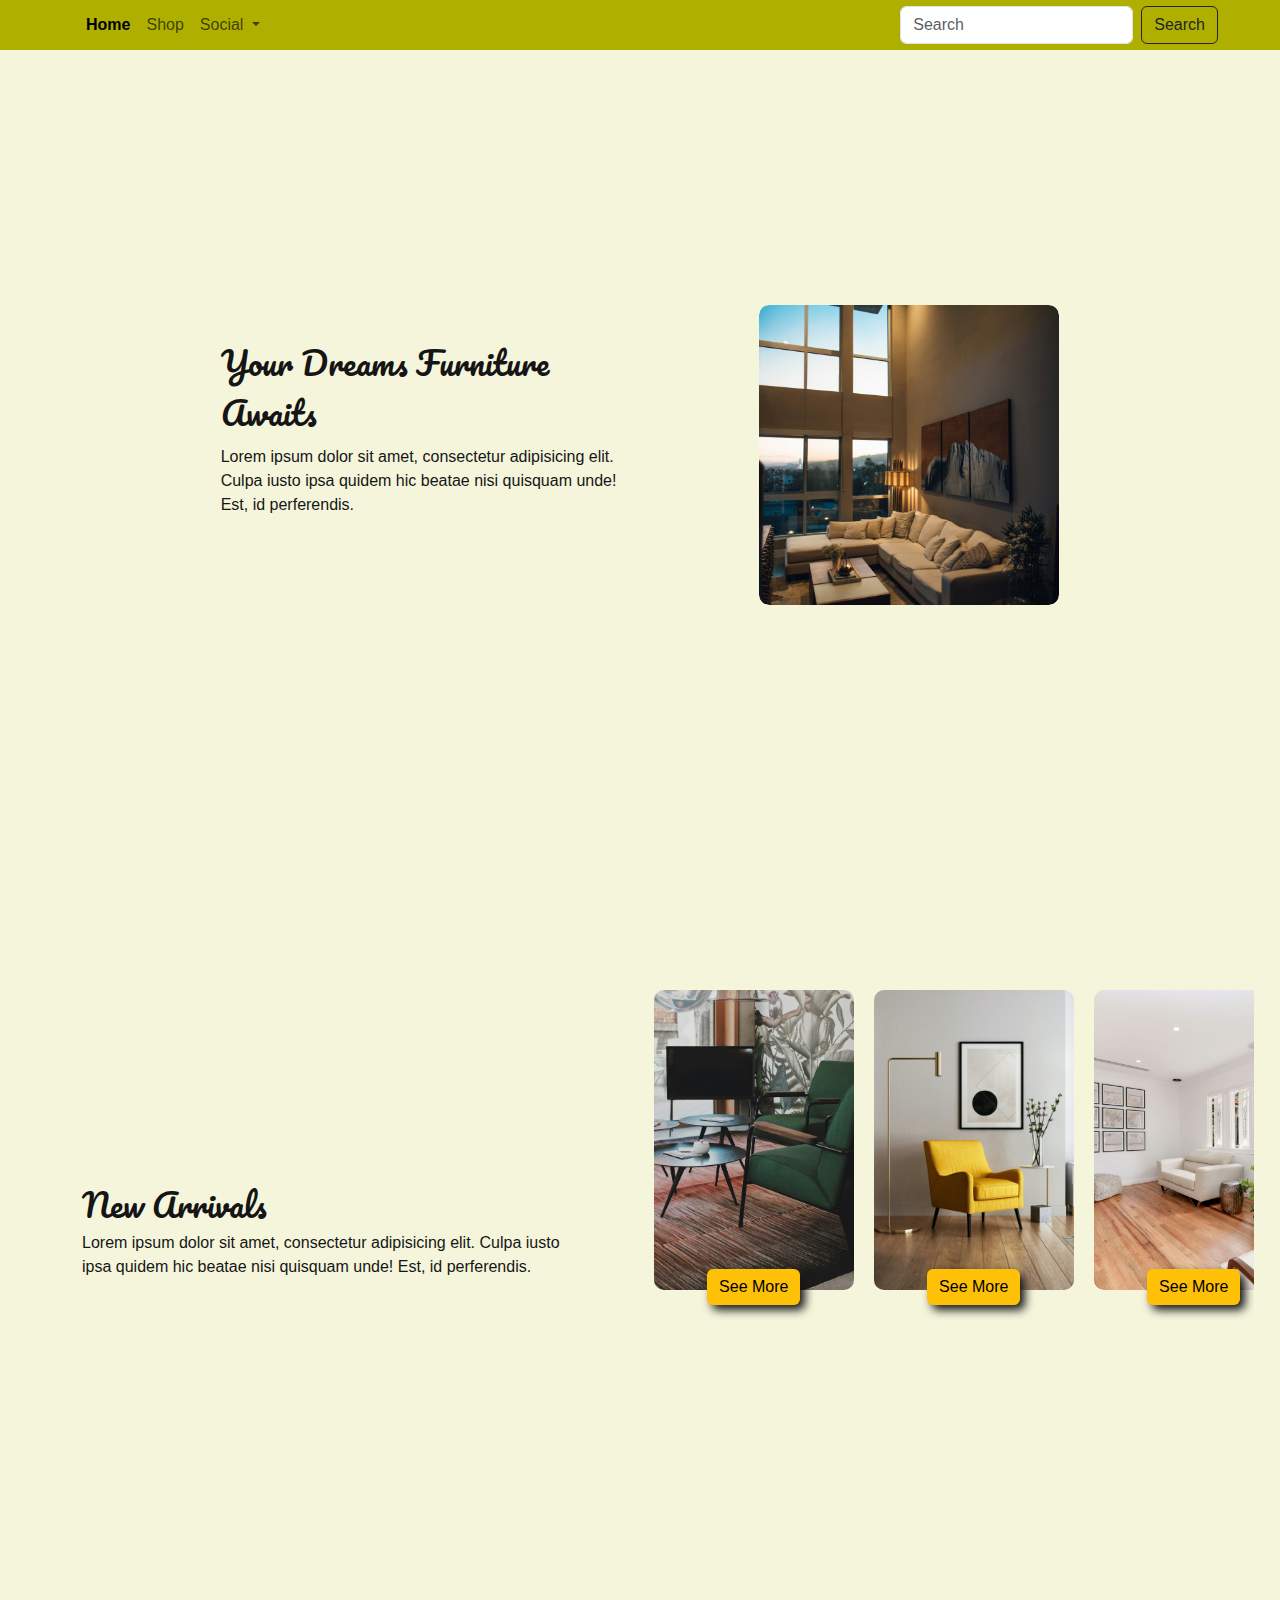
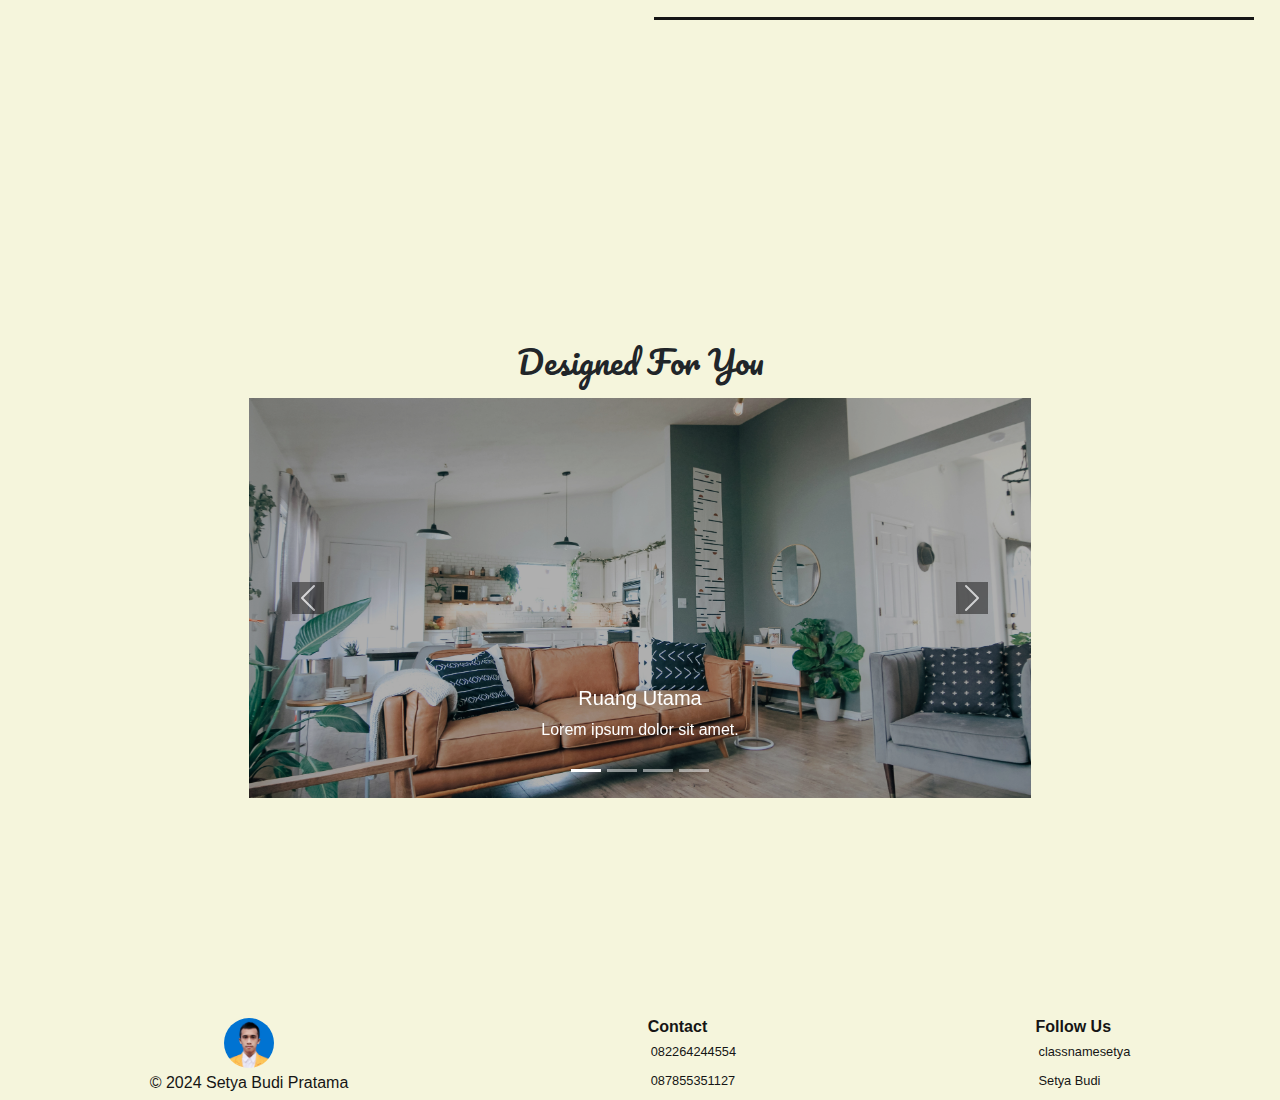
<file: index.html>
<!DOCTYPE html>
<html lang="en">

<head>
    <meta charset="UTF-8">
    <meta name="viewport" content="width=device-width, initial-scale=1.0">
    <title>Furniture Website</title>
    <link rel="stylesheet" href="https://cdnjs.cloudflare.com/ajax/libs/font-awesome/6.6.0/css/all.min.css"
        integrity="sha512-Kc323vGBEqzTmouAECnVceyQqyqdsSiqLQISBL29aUW4U/M7pSPA/gEUZQqv1cwx4OnYxTxve5UMg5GT6L4JJg=="
        crossorigin="anonymous" referrerpolicy="no-referrer" />
    <link rel="stylesheet" href="https://cdnjs.cloudflare.com/ajax/libs/bootstrap/5.3.3/css/bootstrap.min.css"
        integrity="sha512-jnSuA4Ss2PkkikSOLtYs8BlYIeeIK1h99ty4YfvRPAlzr377vr3CXDb7sb7eEEBYjDtcYj+AjBH3FLv5uSJuXg=="
        crossorigin="anonymous" referrerpolicy="no-referrer" />
    <link href="https://fonts.googleapis.com/css2?family=Pacifico&display=swap" rel="stylesheet" />
    <link rel="stylesheet" href="style.css">
</head>

<body>
    <nav class="navbar navbar-expand-lg">
        <div class="container-fluid">
            <a class="navbar-brand" href="#"><i class="fa-solid fa-couch"></i></a>
            <button class="navbar-toggler" type="button" data-bs-toggle="collapse"
                data-bs-target="#navbarSupportedContent" aria-controls="navbarSupportedContent" aria-expanded="false"
                aria-label="Toggle navigation">
                <span class="navbar-toggler-icon"></span>
            </button>
            <div class="collapse navbar-collapse" id="navbarSupportedContent">
                <ul class="navbar-nav me-auto mb-2 mb-lg-0">
                    <li class="nav-item">
                        <a class="nav-link active" aria-current="page" href="#">Home</a>
                    </li>
                    <li class="nav-item">
                        <a class="nav-link" href="#">Shop</a>
                    </li>
                    <li class="nav-item dropdown">
                        <a class="nav-link dropdown-toggle" href="#" role="button" data-bs-toggle="dropdown"
                            aria-expanded="false">
                            Social
                        </a>
                        <ul class="dropdown-menu">
                            <li><a class="dropdown-item" href="https://www.instagram.com/classnamesetya/"><i
                                        class="fa-brands fa-instagram"></i>classnamesetya</a>
                            </li>
                            <li><a class="dropdown-item" href="https://www.linkedin.com/in/setya-budi-b08623317/"><i
                                        class="fa-brands fa-linkedin-in"></i>setya budi</a>
                            </li>
                            <li>
                                <hr class="dropdown-divider">
                            </li>
                            <li><a class="dropdown-item" href="#">FAQ</a></li>
                        </ul>
                    </li>
                </ul>
                <form class="d-flex" role="search">
                    <input class="form-control me-2" type="search" placeholder="Search" aria-label="Search">
                    <button class="btn btn-outline-dark" type="submit">Search</button>
                </form>
            </div>
        </div>
    </nav>

    <header>
        <div class="container">
            <div class="desc">
                <h1>Your Dreams Furniture Awaits</h1>
                <p>Lorem ipsum dolor sit amet, consectetur adipisicing elit. Culpa iusto ipsa quidem hic beatae nisi
                    quisquam unde! Est, id perferendis.</p>
                <i class="fa-regular fa-circle-down"></i>
            </div>
            <div class="picture">
                <img src="gambar/ruang utama 2.jpg" alt="image">
            </div>
        </div>
    </header>

    <section id="arrivals">
        <div class="container">
            <div class="desc">
                <h1>New Arrivals</h1>
                <p>Lorem ipsum dolor sit amet, consectetur adipisicing elit. Culpa iusto ipsa quidem hic beatae nisi
                    quisquam unde! Est, id perferendis.</p>
                <i class="fa-regular fa-circle-down"></i>
            </div>
            <div class="slider">
                <div class="template">
                    <img src="gambar/ruang tamu.jpg" alt="image">
                    <h3>The Brown Sofa</h3>
                    <p>Rp. 800.000</p>
                    <button class="btn btn-warning">See More</button>
                </div>
                <div class="template">
                    <img src="gambar/sofa.jpg" alt="image">
                    <h3>The Orange Sofa</h3>
                    <p>Rp. 1.000.000</p>
                    <button class="btn btn-warning">See More</button>
                </div>
                <div class="template">
                    <img src="gambar/whitesofa.jpg" alt="image">
                    <h3>The White Sofa</h3>
                    <p>Rp. 1.200.000</p>
                    <button class="btn btn-warning">See More</button>
                </div>
            </div>
        </div>
    </section>

    <section id="gallery">
        <h1>Designed For You</h1>
        <div class="container">
            <div id="carouselExampleCaptions" class="carousel slide" data-bs-ride="false">
                <div class="carousel-indicators">
                    <button type="button" data-bs-target="#carouselExampleCaptions" data-bs-slide-to="0" class="active"
                        aria-current="true" aria-label="Slide 1"></button>
                    <button type="button" data-bs-target="#carouselExampleCaptions" data-bs-slide-to="1"
                        aria-label="Slide 2"></button>
                    <button type="button" data-bs-target="#carouselExampleCaptions" data-bs-slide-to="2"
                        aria-label="Slide 3"></button>
                    <button type="button" data-bs-target="#carouselExampleCaptions" data-bs-slide-to="3"
                        aria-label="Slide 4"></button>
                </div>
                <div class="carousel-inner">
                    <div class="carousel-item active">
                        <img src="gambar/ruang utama.jpg" class="d-block" alt="image">
                        <div class="carousel-caption d-md-block">
                            <h5>Ruang Utama</h5>
                            <p>Lorem ipsum dolor sit amet.</p>
                        </div>
                    </div>
                    <div class="carousel-item">
                        <img src="gambar/ruang keluarga.jpg" class="d-block" alt="image">
                        <div class="carousel-caption d-md-block">
                            <h5>Ruang Keluarga</h5>
                            <p>Lorem ipsum dolor sit amet.</p>
                        </div>
                    </div>
                    <div class="carousel-item">
                        <img src="gambar/ruang makan 2.jpg" class="d-block" alt="image">
                        <div class="carousel-caption d-md-block">
                            <h5>Ruang Makan</h5>
                            <p>Lorem ipsum dolor sit amet.</p>
                        </div>
                    </div>
                    <div class="carousel-item">
                        <img src="gambar/ruang tamu.jpg" class="d-block" alt="image">
                        <div class="carousel-caption d-md-block">
                            <h5>Ruang Tamu</h5>
                            <p>Lorem ipsum dolor sit amet.</p>
                        </div>
                    </div>
                </div>
                <button class="carousel-control-prev" type="button" data-bs-target="#carouselExampleCaptions"
                    data-bs-slide="prev">
                    <span class="carousel-control-prev-icon" aria-hidden="true"></span>
                    <span class="visually-hidden">Previous</span>
                </button>
                <button class="carousel-control-next" type="button" data-bs-target="#carouselExampleCaptions"
                    data-bs-slide="next">
                    <span class="carousel-control-next-icon" aria-hidden="true"></span>
                    <span class="visually-hidden">Next</span>
                </button>
            </div>
        </div>
        <i class="fa-solid fa-angles-up"></i>
    </section>

    <footer>
        <div class="cipta">
            <img src="gambar/IMG_20240610_232649.jpg" alt="Setya Budi Pratama">
            <h5>&copy; 2024 Setya Budi Pratama</h5>
        </div>
        <div class="contact">
            <h2>Contact</h2>
            <div class="wa">
                <i class="fa-brands fa-whatsapp"></i>
                <span>082264244554</span>
            </div>
            <div class="telepon">
                <i class="fa-solid fa-phone"></i>
                <span>087855351127</span>
            </div>
        </div>
        <div class="sosial">
            <h2>Follow Us</h2>
            <div class="ig">
                <i class="fa-brands fa-instagram"></i>
                <span>classnamesetya</span>
            </div>
            <div class="telepon">
                <i class="fa-brands fa-linkedin-in"></i>
                <span>Setya Budi</span>
            </div>
        </div>
    </footer>
    <script src="https://cdnjs.cloudflare.com/ajax/libs/bootstrap/5.3.3/js/bootstrap.bundle.min.js"
        integrity="sha512-7Pi/otdlbbCR+LnW+F7PwFcSDJOuUJB3OxtEHbg4vSMvzvJjde4Po1v4BR9Gdc9aXNUNFVUY+SK51wWT8WF0Gg=="
        crossorigin="anonymous" referrerpolicy="no-referrer"></script>
    <script src="script.js"></script>
</body>

</html>
</file>
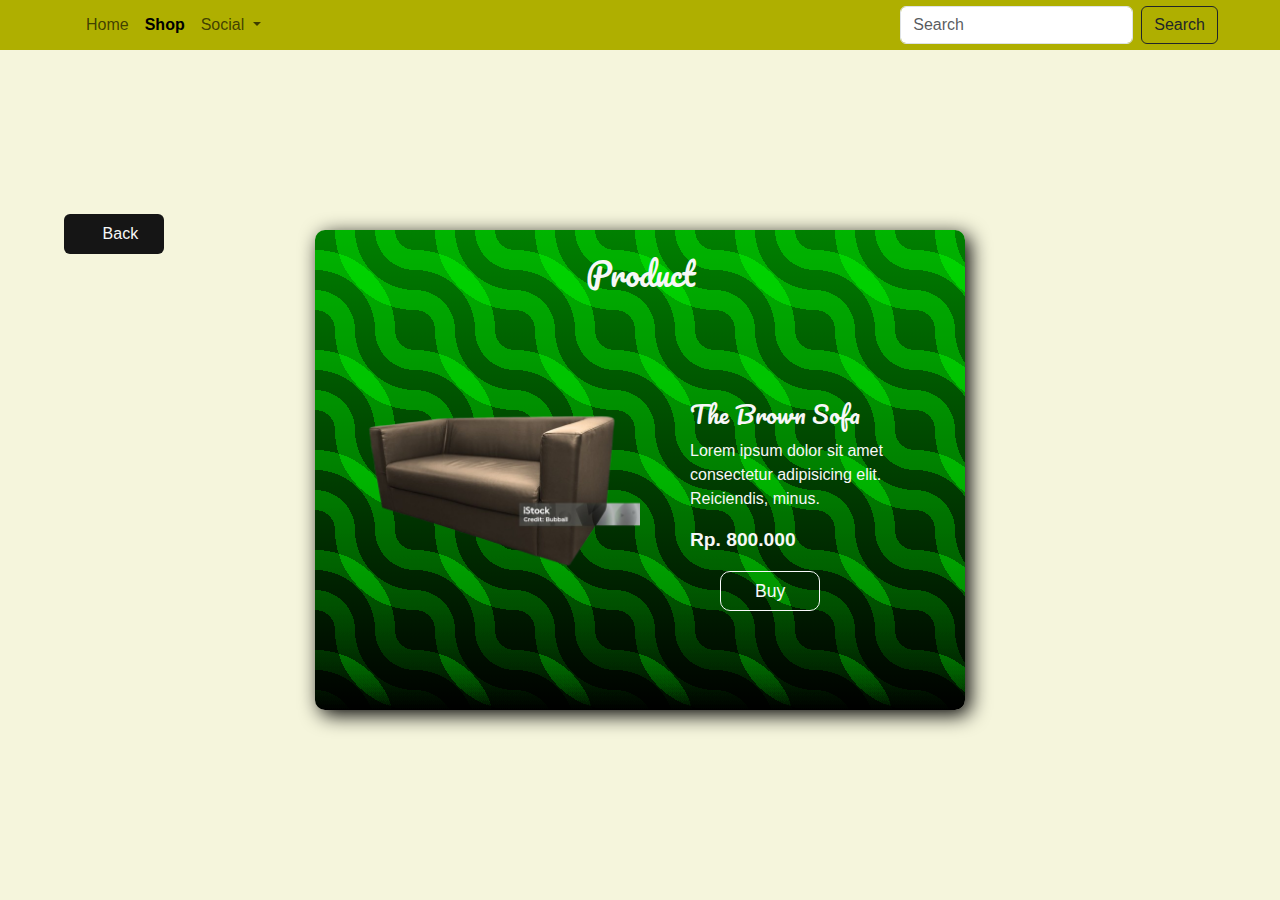
<file: brown.html>
<!DOCTYPE html>
<html lang="en">

<head>
    <meta charset="UTF-8">
    <meta name="viewport" content="width=device-width, initial-scale=1.0">
    <title>Furniture Website</title>
    <link rel="stylesheet" href="https://cdnjs.cloudflare.com/ajax/libs/font-awesome/6.6.0/css/all.min.css"
        integrity="sha512-Kc323vGBEqzTmouAECnVceyQqyqdsSiqLQISBL29aUW4U/M7pSPA/gEUZQqv1cwx4OnYxTxve5UMg5GT6L4JJg=="
        crossorigin="anonymous" referrerpolicy="no-referrer" />
    <link rel="stylesheet" href="https://cdnjs.cloudflare.com/ajax/libs/bootstrap/5.3.3/css/bootstrap.min.css"
        integrity="sha512-jnSuA4Ss2PkkikSOLtYs8BlYIeeIK1h99ty4YfvRPAlzr377vr3CXDb7sb7eEEBYjDtcYj+AjBH3FLv5uSJuXg=="
        crossorigin="anonymous" referrerpolicy="no-referrer" />
    <link href="https://fonts.googleapis.com/css2?family=Pacifico&display=swap" rel="stylesheet" />
    <link rel="stylesheet" href="brown.css">
</head>

<body>
    <nav class="navbar navbar-expand-lg">
        <div class="container-fluid">
            <a class="navbar-brand" href="#"><i class="fa-solid fa-couch"></i></a>
            <button class="navbar-toggler" type="button" data-bs-toggle="collapse"
                data-bs-target="#navbarSupportedContent" aria-controls="navbarSupportedContent" aria-expanded="false"
                aria-label="Toggle navigation">
                <span class="navbar-toggler-icon"></span>
            </button>
            <div class="collapse navbar-collapse" id="navbarSupportedContent">
                <ul class="navbar-nav me-auto mb-2 mb-lg-0">
                    <li class="nav-item">
                        <a class="nav-link" aria-current="page" href="#">Home</a>
                    </li>
                    <li class="nav-item">
                        <a class="nav-link active" href="#">Shop</a>
                    </li>
                    <li class="nav-item dropdown">
                        <a class="nav-link dropdown-toggle" href="#" role="button" data-bs-toggle="dropdown"
                            aria-expanded="false">
                            Social
                        </a>
                        <ul class="dropdown-menu">
                            <li><a class="dropdown-item" href="https://www.instagram.com/classnamesetya/"><i
                                        class="fa-brands fa-instagram"></i>classnamesetya</a>
                            </li>
                            <li><a class="dropdown-item" href="https://www.linkedin.com/in/setya-budi-b08623317/"><i
                                        class="fa-brands fa-linkedin-in"></i>setya budi</a>
                            </li>
                            <li>
                                <hr class="dropdown-divider">
                            </li>
                            <li><a class="dropdown-item" href="#">FAQ</a></li>
                        </ul>
                    </li>
                </ul>
                <form class="d-flex" role="search">
                    <input class="form-control me-2" type="search" placeholder="Search" aria-label="Search">
                    <button class="btn btn-outline-dark" type="submit">Search</button>
                </form>
            </div>
        </div>
    </nav>

    <section id="product">
        <button type="button" class="btn" id="back"><i class="fa-solid fa-arrow-left"></i>Back</button>
        <div class="container">
            <h2>Product</h2>
            <div class="product">
                <img src="gambar/brownsofa2.png" alt="image">
                <div class="desc">
                    <h3>The Brown Sofa</h3>
                    <p>Lorem ipsum dolor sit amet consectetur adipisicing elit. Reiciendis, minus.</p>
                    <span>Rp. 800.000</span>
                    <button type="button" class="btn btn-outline-light">Buy</button>
                    <i class="fa-regular fa-heart"></i>
                    <!-- <i class="fa-solid fa-heart"></i> -->
                </div>
            </div>
        </div>
    </section>
    <script src="https://cdnjs.cloudflare.com/ajax/libs/bootstrap/5.3.3/js/bootstrap.bundle.min.js"
        integrity="sha512-7Pi/otdlbbCR+LnW+F7PwFcSDJOuUJB3OxtEHbg4vSMvzvJjde4Po1v4BR9Gdc9aXNUNFVUY+SK51wWT8WF0Gg=="
        crossorigin="anonymous" referrerpolicy="no-referrer"></script>
    <script src="brown.js"></script>
</body>

</html>
</file>
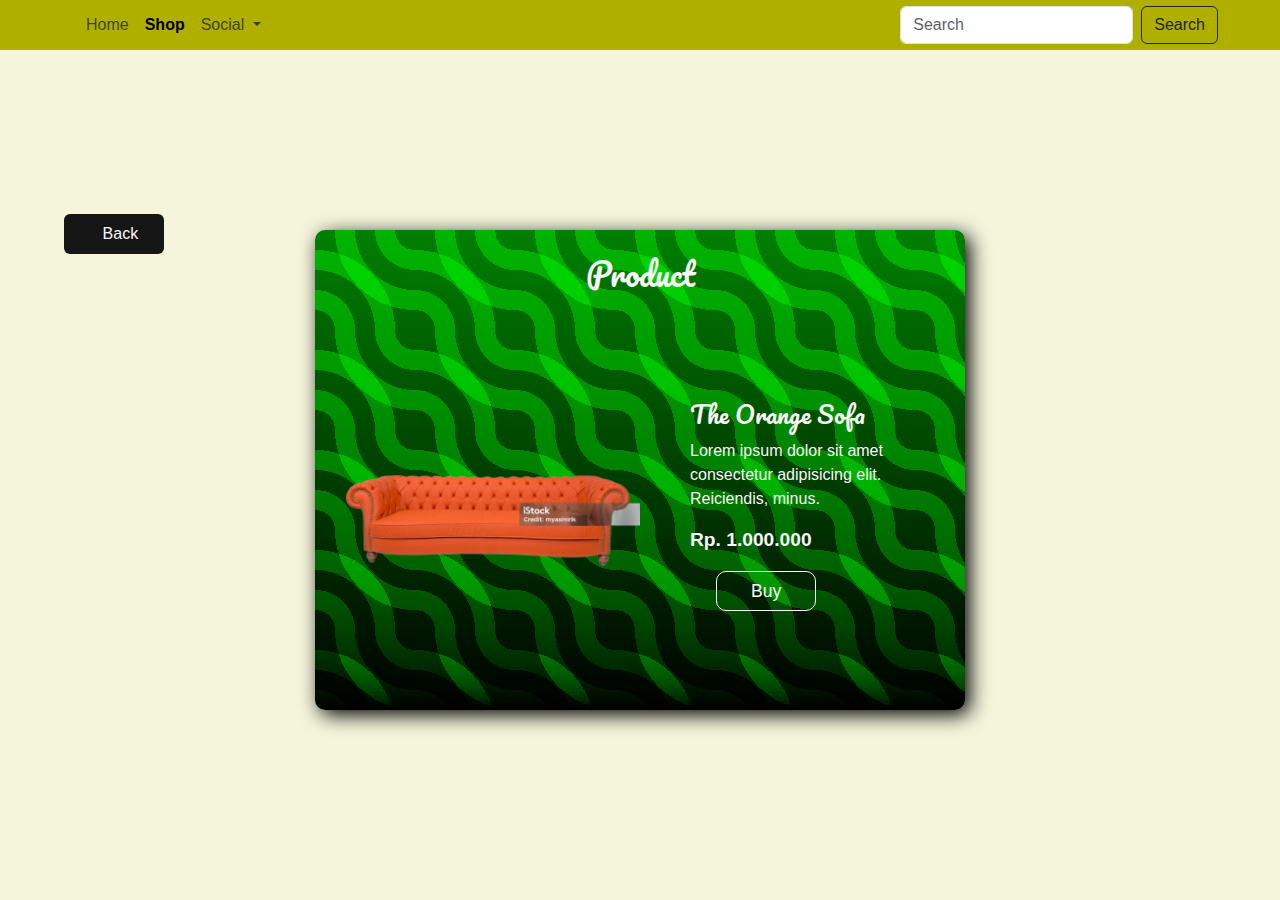
<file: orange.html>
<!DOCTYPE html>
<html lang="en">

<head>
    <meta charset="UTF-8">
    <meta name="viewport" content="width=device-width, initial-scale=1.0">
    <title>Furniture Website</title>
    <link rel="stylesheet" href="https://cdnjs.cloudflare.com/ajax/libs/font-awesome/6.6.0/css/all.min.css"
        integrity="sha512-Kc323vGBEqzTmouAECnVceyQqyqdsSiqLQISBL29aUW4U/M7pSPA/gEUZQqv1cwx4OnYxTxve5UMg5GT6L4JJg=="
        crossorigin="anonymous" referrerpolicy="no-referrer" />
    <link rel="stylesheet" href="https://cdnjs.cloudflare.com/ajax/libs/bootstrap/5.3.3/css/bootstrap.min.css"
        integrity="sha512-jnSuA4Ss2PkkikSOLtYs8BlYIeeIK1h99ty4YfvRPAlzr377vr3CXDb7sb7eEEBYjDtcYj+AjBH3FLv5uSJuXg=="
        crossorigin="anonymous" referrerpolicy="no-referrer" />
    <link href="https://fonts.googleapis.com/css2?family=Pacifico&display=swap" rel="stylesheet" />
    <link rel="stylesheet" href="orange.css">
</head>

<body>
    <nav class="navbar navbar-expand-lg">
        <div class="container-fluid">
            <a class="navbar-brand" href="#"><i class="fa-solid fa-couch"></i></a>
            <button class="navbar-toggler" type="button" data-bs-toggle="collapse"
                data-bs-target="#navbarSupportedContent" aria-controls="navbarSupportedContent" aria-expanded="false"
                aria-label="Toggle navigation">
                <span class="navbar-toggler-icon"></span>
            </button>
            <div class="collapse navbar-collapse" id="navbarSupportedContent">
                <ul class="navbar-nav me-auto mb-2 mb-lg-0">
                    <li class="nav-item">
                        <a class="nav-link" aria-current="page" href="#">Home</a>
                    </li>
                    <li class="nav-item">
                        <a class="nav-link active" href="#">Shop</a>
                    </li>
                    <li class="nav-item dropdown">
                        <a class="nav-link dropdown-toggle" href="#" role="button" data-bs-toggle="dropdown"
                            aria-expanded="false">
                            Social
                        </a>
                        <ul class="dropdown-menu">
                            <li><a class="dropdown-item" href="https://www.instagram.com/classnamesetya/"><i
                                        class="fa-brands fa-instagram"></i>classnamesetya</a>
                            </li>
                            <li><a class="dropdown-item" href="https://www.linkedin.com/in/setya-budi-b08623317/"><i
                                        class="fa-brands fa-linkedin-in"></i>setya budi</a>
                            </li>
                            <li>
                                <hr class="dropdown-divider">
                            </li>
                            <li><a class="dropdown-item" href="#">FAQ</a></li>
                        </ul>
                    </li>
                </ul>
                <form class="d-flex" role="search">
                    <input class="form-control me-2" type="search" placeholder="Search" aria-label="Search">
                    <button class="btn btn-outline-dark" type="submit">Search</button>
                </form>
            </div>
        </div>
    </nav>

    <section id="product">
        <button type="button" class="btn" id="back"><i class="fa-solid fa-arrow-left"></i>Back</button>
        <div class="container">
            <h2>Product</h2>
            <div class="product">
                <img src="gambar/orangesofa2.png" alt="image">
                <div class="desc">
                    <h3>The Orange Sofa</h3>
                    <p>Lorem ipsum dolor sit amet consectetur adipisicing elit. Reiciendis, minus.</p>
                    <span>Rp. 1.000.000</span>
                    <button type="button" class="btn btn-outline-light">Buy</button>
                    <i class="fa-regular fa-heart"></i>
                    <!-- <i class="fa-solid fa-heart"></i> -->
                </div>
            </div>
        </div>
    </section>
    <script src="https://cdnjs.cloudflare.com/ajax/libs/bootstrap/5.3.3/js/bootstrap.bundle.min.js"
        integrity="sha512-7Pi/otdlbbCR+LnW+F7PwFcSDJOuUJB3OxtEHbg4vSMvzvJjde4Po1v4BR9Gdc9aXNUNFVUY+SK51wWT8WF0Gg=="
        crossorigin="anonymous" referrerpolicy="no-referrer"></script>
    <script src="orange.js"></script>
</body>

</html>
</file>
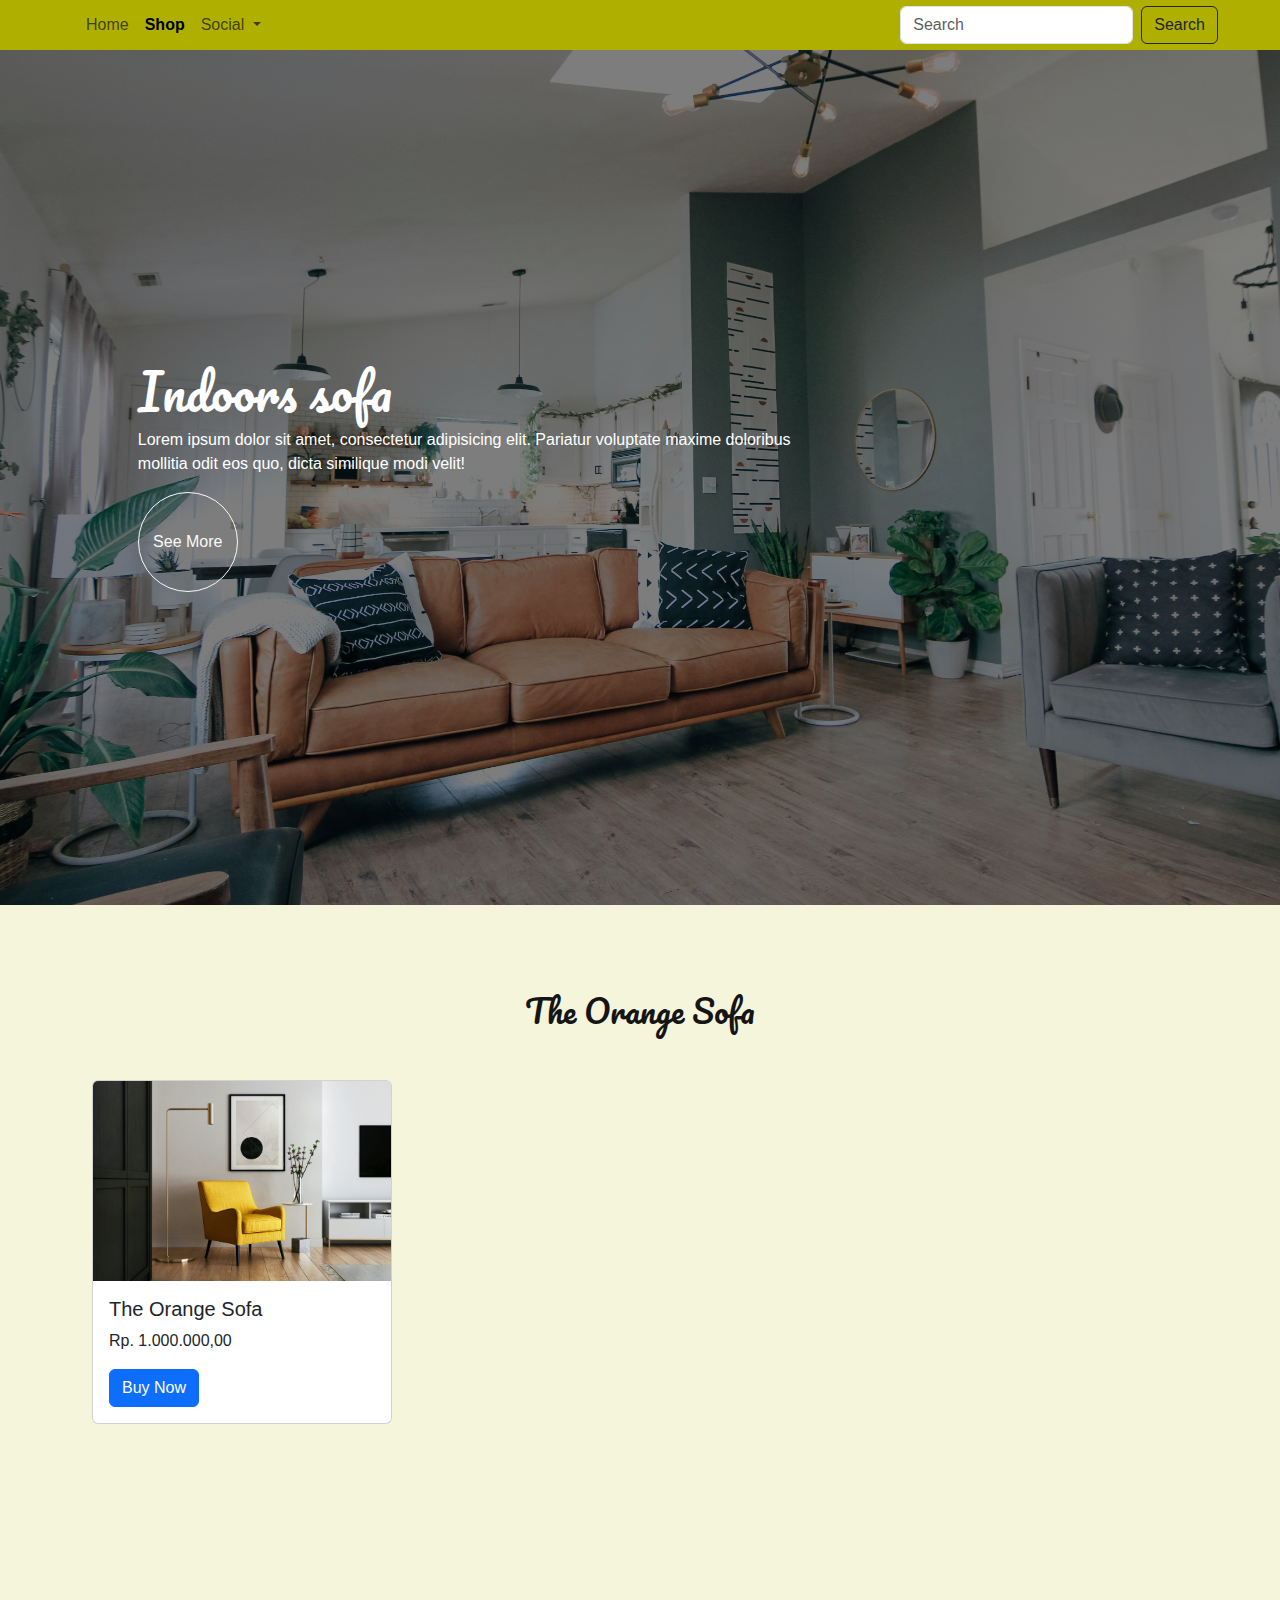
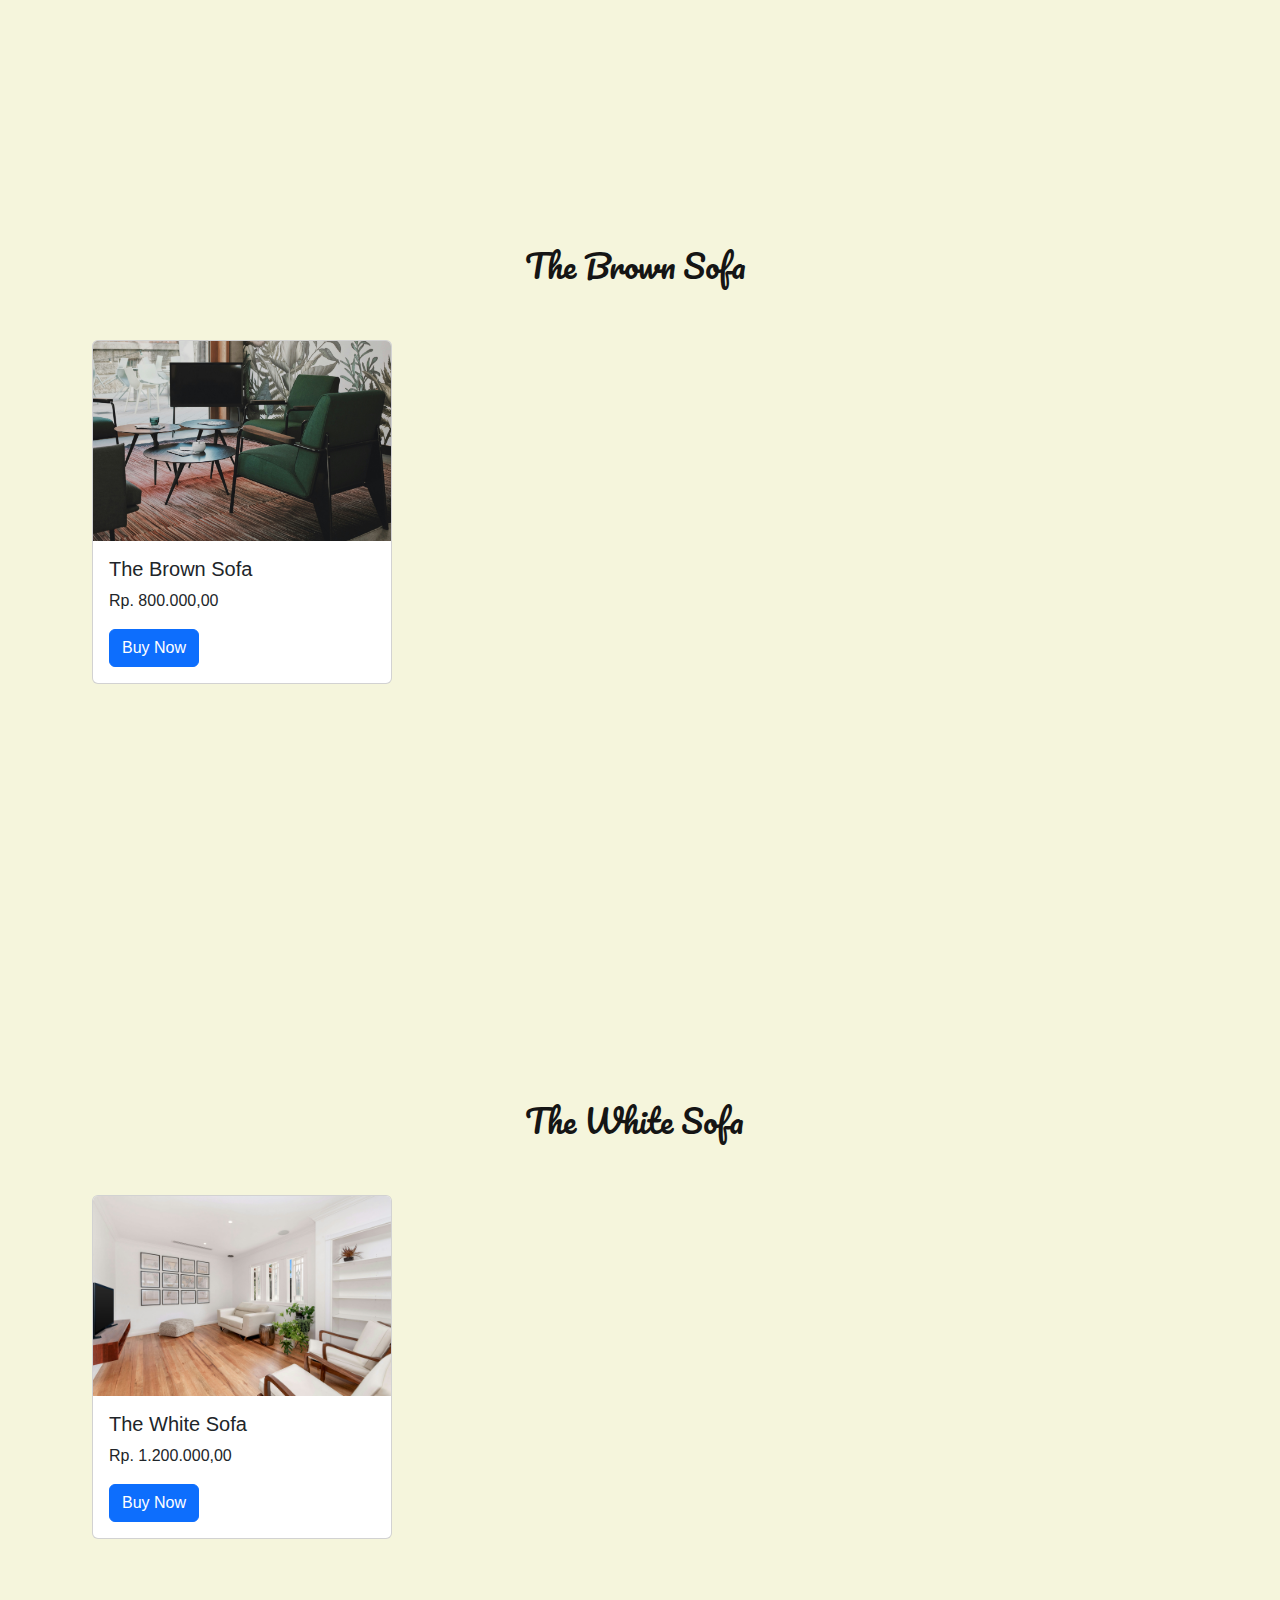
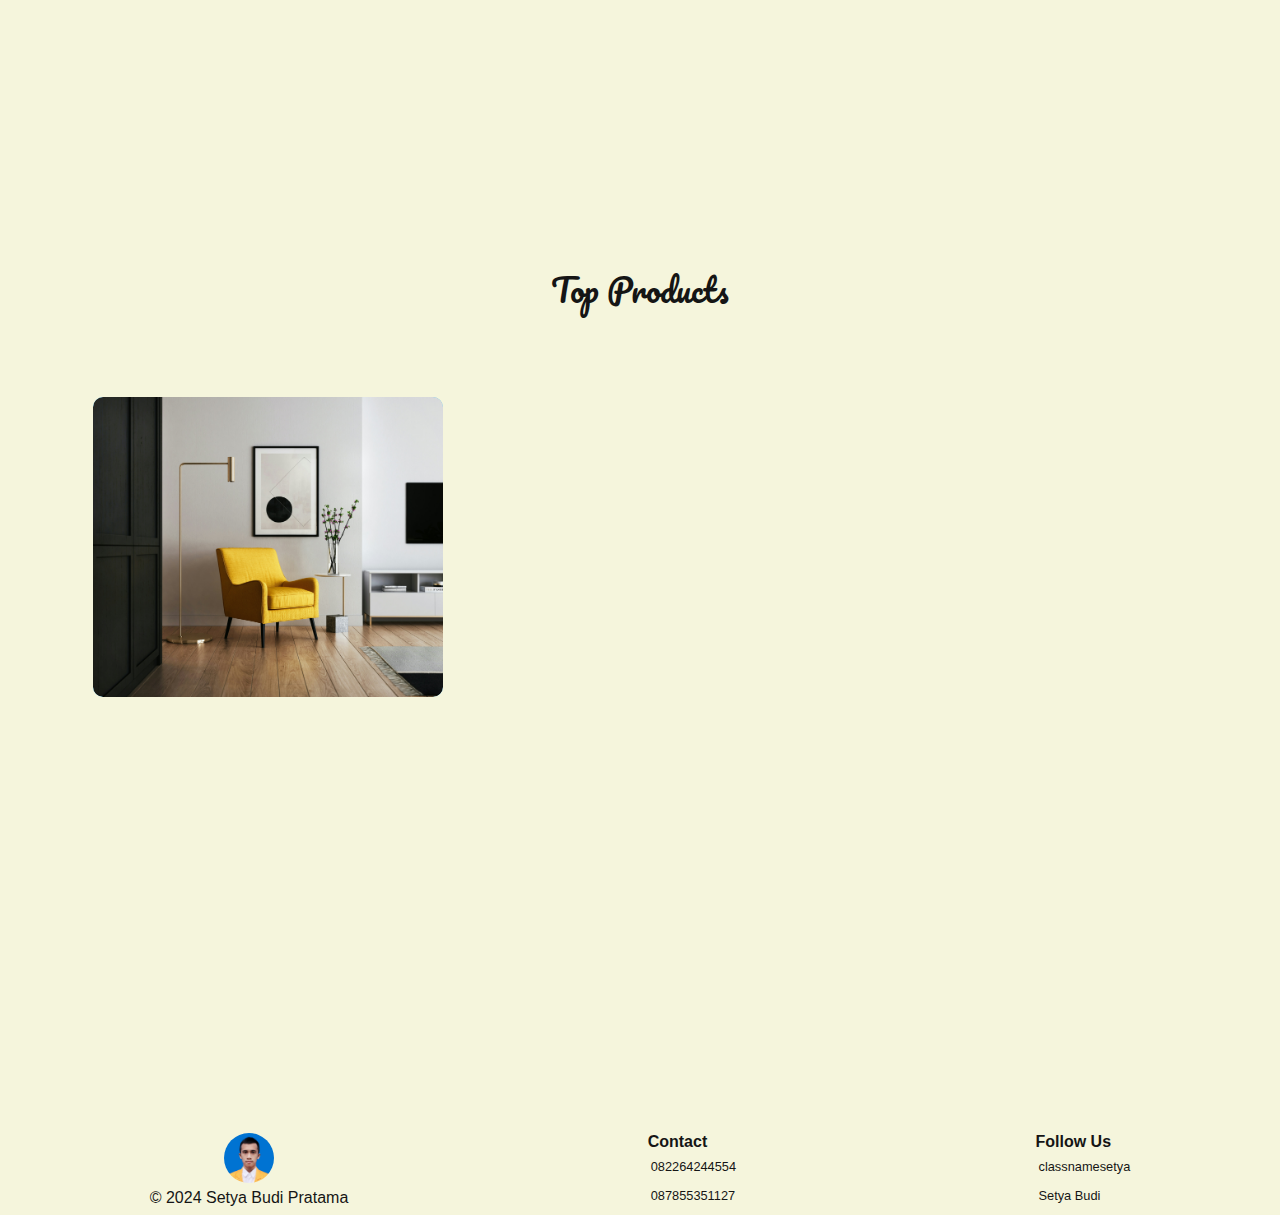
<file: shop.html>
<!DOCTYPE html>
<html lang="en">

<head>
    <meta charset="UTF-8">
    <meta name="viewport" content="width=device-width, initial-scale=1.0">
    <title>Furniture Website</title>
    <link rel="stylesheet" href="https://cdnjs.cloudflare.com/ajax/libs/bootstrap/5.3.3/css/bootstrap.min.css"
        integrity="sha512-jnSuA4Ss2PkkikSOLtYs8BlYIeeIK1h99ty4YfvRPAlzr377vr3CXDb7sb7eEEBYjDtcYj+AjBH3FLv5uSJuXg=="
        crossorigin="anonymous" referrerpolicy="no-referrer" />
    <link rel="stylesheet" href="https://cdnjs.cloudflare.com/ajax/libs/font-awesome/6.6.0/css/all.min.css"
        integrity="sha512-Kc323vGBEqzTmouAECnVceyQqyqdsSiqLQISBL29aUW4U/M7pSPA/gEUZQqv1cwx4OnYxTxve5UMg5GT6L4JJg=="
        crossorigin="anonymous" referrerpolicy="no-referrer" />
    <link href="https://fonts.googleapis.com/css2?family=Pacifico&display=swap" rel="stylesheet" />
    <link rel="stylesheet" href="shop.css">
</head>

<body>
    <nav class="navbar navbar-expand-lg">
        <div class="container-fluid">
            <a class="navbar-brand" href="#"><i class="fa-solid fa-couch"></i></a>
            <button class="navbar-toggler" type="button" data-bs-toggle="collapse"
                data-bs-target="#navbarSupportedContent" aria-controls="navbarSupportedContent" aria-expanded="false"
                aria-label="Toggle navigation">
                <span class="navbar-toggler-icon"></span>
            </button>
            <div class="collapse navbar-collapse" id="navbarSupportedContent">
                <ul class="navbar-nav me-auto mb-2 mb-lg-0">
                    <li class="nav-item">
                        <a class="nav-link" aria-current="page" href="#">Home</a>
                    </li>
                    <li class="nav-item">
                        <a class="nav-link active" href="#">Shop</a>
                    </li>
                    <li class="nav-item dropdown">
                        <a class="nav-link dropdown-toggle" href="#" role="button" data-bs-toggle="dropdown"
                            aria-expanded="false">
                            Social
                        </a>
                        <ul class="dropdown-menu">
                            <li><a class="dropdown-item" href="https://www.instagram.com/classnamesetya/"><i
                                        class="fa-brands fa-instagram"></i>classnamesetya</a>
                            </li>
                            <li><a class="dropdown-item" href="https://www.linkedin.com/in/setya-budi-b08623317/"><i
                                        class="fa-brands fa-linkedin-in"></i>setya budi</a>
                            </li>
                            <li>
                                <hr class="dropdown-divider">
                            </li>
                            <li><a class="dropdown-item" href="#">FAQ</a></li>
                        </ul>
                    </li>
                </ul>
                <form class="d-flex" role="search">
                    <input class="form-control me-2" type="search" placeholder="Search" aria-label="Search">
                    <button class="btn btn-outline-dark" type="submit">Search</button>
                </form>
            </div>
        </div>
    </nav>
    <header>
        <div class="container">
            <div class="desc">
                <h1>Indoors sofa</h1>
                <p>Lorem ipsum dolor sit amet, consectetur adipisicing elit. Pariatur voluptate maxime doloribus
                    mollitia
                    odit eos quo, dicta similique modi velit!</p>
                <button class="btn btn-outline-light">See More<i class="fa-solid fa-down-long"></i></button>
            </div>
        </div>
    </header>

    <section id="orange">
        <h2>The Orange Sofa</h2>
        <div class="container">
            <div class="slide">
                <div class="card">
                    <img src="gambar/sofa.jpg" class="card-img-top" alt="...">
                    <div class="card-body">
                        <h5 class="card-title">The Orange Sofa</h5>
                        <p class="card-text">Rp. 1.000.000,00</p>
                        <a href="#" class="btn btn-primary">Buy Now</a>
                    </div>
                </div>
            </div>
        </div>
    </section>

    <section id="brown">
        <h2>The Brown Sofa</h2>
        <div class="container">
            <div class="slide">
                <div class="card">
                    <img src="gambar/ruang tamu.jpg" class="card-img-top" alt="...">
                    <div class="card-body">
                        <h5 class="card-title">The Brown Sofa</h5>
                        <p class="card-text">Rp. 800.000,00</p>
                        <a href="#" class="btn btn-primary">Buy Now</a>
                    </div>
                </div>
            </div>
        </div>
    </section>

    <section id="white">
        <h2>The White Sofa</h2>
        <div class="container">
            <div class="slide">
                <div class="card">
                    <img src="gambar/whitesofa.jpg" class="card-img-top" alt="...">
                    <div class="card-body">
                        <h5 class="card-title">The White Sofa</h5>
                        <p class="card-text">Rp. 1.200.000,00</p>
                        <a href="#" class="btn btn-primary">Buy Now</a>
                    </div>
                </div>
            </div>
        </div>
    </section>

    <section id="top">
        <h2>Top Products</h2>
        <div class="container">
            <div class="slide">
                <div class="box">
                    <img src="gambar/sofa.jpg" class="card-img-top" alt="...">
                    <div class="card-body">
                        <h5 class="card-title">The Orange Sofa</h5>
                        <p>Lorem ipsum dolor sit amet.</p>
                        <div class="star">
                            <i class="fa-solid fa-star"></i>
                            <i class="fa-solid fa-star"></i>
                            <i class="fa-solid fa-star"></i>
                            <i class="fa-solid fa-star"></i>
                            <i class="fa-solid fa-star"></i>
                        </div>
                    </div>
                </div>
            </div>
        </div>
    </section>

    <footer>
        <div class="cipta">
            <img src="gambar/IMG_20240610_232649.jpg" alt="Setya Budi Pratama">
            <h5>&copy; 2024 Setya Budi Pratama</h5>
        </div>
        <div class="contact">
            <h2>Contact</h2>
            <div class="wa">
                <i class="fa-brands fa-whatsapp"></i>
                <span>082264244554</span>
            </div>
            <div class="telepon">
                <i class="fa-solid fa-phone"></i>
                <span>087855351127</span>
            </div>
        </div>
        <div class="sosial">
            <h2>Follow Us</h2>
            <div class="ig">
                <i class="fa-brands fa-instagram"></i>
                <span>classnamesetya</span>
            </div>
            <div class="telepon">
                <i class="fa-brands fa-linkedin-in"></i>
                <span>Setya Budi</span>
            </div>
        </div>
    </footer>
    <script src="https://cdnjs.cloudflare.com/ajax/libs/bootstrap/5.3.3/js/bootstrap.bundle.min.js"
        integrity="sha512-7Pi/otdlbbCR+LnW+F7PwFcSDJOuUJB3OxtEHbg4vSMvzvJjde4Po1v4BR9Gdc9aXNUNFVUY+SK51wWT8WF0Gg=="
        crossorigin="anonymous" referrerpolicy="no-referrer"></script>
    <script src="shop.js"></script>
</body>

</html>
</file>
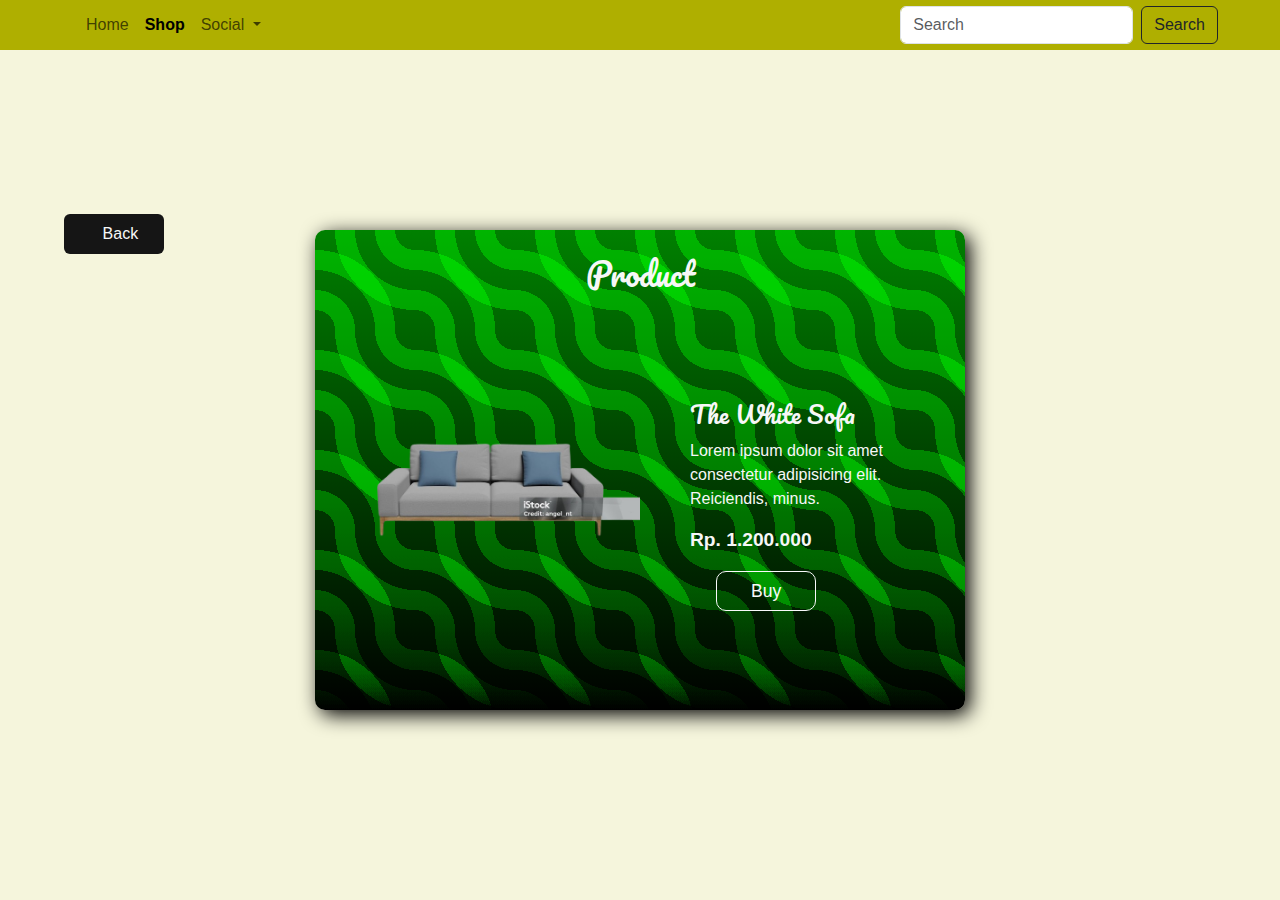
<file: white.html>
<!DOCTYPE html>
<html lang="en">

<head>
    <meta charset="UTF-8">
    <meta name="viewport" content="width=device-width, initial-scale=1.0">
    <title>Furniture Website</title>
    <link rel="stylesheet" href="https://cdnjs.cloudflare.com/ajax/libs/font-awesome/6.6.0/css/all.min.css"
        integrity="sha512-Kc323vGBEqzTmouAECnVceyQqyqdsSiqLQISBL29aUW4U/M7pSPA/gEUZQqv1cwx4OnYxTxve5UMg5GT6L4JJg=="
        crossorigin="anonymous" referrerpolicy="no-referrer" />
    <link rel="stylesheet" href="https://cdnjs.cloudflare.com/ajax/libs/bootstrap/5.3.3/css/bootstrap.min.css"
        integrity="sha512-jnSuA4Ss2PkkikSOLtYs8BlYIeeIK1h99ty4YfvRPAlzr377vr3CXDb7sb7eEEBYjDtcYj+AjBH3FLv5uSJuXg=="
        crossorigin="anonymous" referrerpolicy="no-referrer" />
    <link href="https://fonts.googleapis.com/css2?family=Pacifico&display=swap" rel="stylesheet" />
    <link rel="stylesheet" href="white.css">
</head>

<body>
    <nav class="navbar navbar-expand-lg">
        <div class="container-fluid">
            <a class="navbar-brand" href="#"><i class="fa-solid fa-couch"></i></a>
            <button class="navbar-toggler" type="button" data-bs-toggle="collapse"
                data-bs-target="#navbarSupportedContent" aria-controls="navbarSupportedContent" aria-expanded="false"
                aria-label="Toggle navigation">
                <span class="navbar-toggler-icon"></span>
            </button>
            <div class="collapse navbar-collapse" id="navbarSupportedContent">
                <ul class="navbar-nav me-auto mb-2 mb-lg-0">
                    <li class="nav-item">
                        <a class="nav-link" aria-current="page" href="#">Home</a>
                    </li>
                    <li class="nav-item">
                        <a class="nav-link active" href="#">Shop</a>
                    </li>
                    <li class="nav-item dropdown">
                        <a class="nav-link dropdown-toggle" href="#" role="button" data-bs-toggle="dropdown"
                            aria-expanded="false">
                            Social
                        </a>
                        <ul class="dropdown-menu">
                            <li><a class="dropdown-item" href="https://www.instagram.com/classnamesetya/"><i
                                        class="fa-brands fa-instagram"></i>classnamesetya</a>
                            </li>
                            <li><a class="dropdown-item" href="https://www.linkedin.com/in/setya-budi-b08623317/"><i
                                        class="fa-brands fa-linkedin-in"></i>setya budi</a>
                            </li>
                            <li>
                                <hr class="dropdown-divider">
                            </li>
                            <li><a class="dropdown-item" href="#">FAQ</a></li>
                        </ul>
                    </li>
                </ul>
                <form class="d-flex" role="search">
                    <input class="form-control me-2" type="search" placeholder="Search" aria-label="Search">
                    <button class="btn btn-outline-dark" type="submit">Search</button>
                </form>
            </div>
        </div>
    </nav>

    <section id="product">
        <button type="button" class="btn" id="back"><i class="fa-solid fa-arrow-left"></i>Back</button>
        <div class="container">
            <h2>Product</h2>
            <div class="product">
                <img src="gambar/whitesofa2.png" alt="image">
                <div class="desc">
                    <h3>The White Sofa</h3>
                    <p>Lorem ipsum dolor sit amet consectetur adipisicing elit. Reiciendis, minus.</p>
                    <span>Rp. 1.200.000</span>
                    <button type="button" class="btn btn-outline-light">Buy</button>
                    <i class="fa-regular fa-heart"></i>
                    <!-- <i class="fa-solid fa-heart"></i> -->
                </div>
            </div>
        </div>
    </section>
    <script src="https://cdnjs.cloudflare.com/ajax/libs/bootstrap/5.3.3/js/bootstrap.bundle.min.js"
        integrity="sha512-7Pi/otdlbbCR+LnW+F7PwFcSDJOuUJB3OxtEHbg4vSMvzvJjde4Po1v4BR9Gdc9aXNUNFVUY+SK51wWT8WF0Gg=="
        crossorigin="anonymous" referrerpolicy="no-referrer"></script>
    <script src="white.js"></script>
</body>

</html>
</file>
<file: style.css>
:root {
    --white: #ffffff;
    --background: beige;
    --black: rgb(21, 21, 21);
}

* {
    box-sizing: border-box;
}

body {
    margin: 0;
    padding: 0;
    background-color: var(--background);
    font-family: Arial, sans-serif;
    overflow-x: hidden;
}

/* navbar */
.navbar {
    width: 100%;
    position: fixed;
    top: 0;
    left: 0;
    background-color: rgb(175, 175, 0);
    padding: 5px 50px;
    z-index: 1000;
}

.navbar .fa-instagram,
.navbar .fa-linkedin-in {
    margin-right: 10px;
    font-size: 1.3rem;
}

.navbar .nav-item .active {
    font-weight: bold;
}


/* halaman header */
header {
    position: relative;
    top: 50px;
    width: 100%;
    height: 90vh;
    display: flex;
    justify-content: center;
}

/* class container */
header .container {
    display: flex;
    flex-wrap: wrap;
    justify-content: space-evenly;
    align-items: center;
}

/* class desc */
header .container .desc {
    display: flex;
    flex-direction: column;
    position: relative;
    top: 0;
    left: 0;
    width: 400px;
    color: var(--black);
    cursor: default;
}

/* tag h1 */
header .container .desc h1 {
    font-size: 2rem;
    font-family: pacifico;
    line-height: 50px;
    /* column-width: 80px; */
}

/* class fa-circle-down */
header .container .fa-circle-down {
    position: relative;
    top: 0;
    left: 0;
    color: var(--black);
    font-size: 2rem;
    width: 40px;
    height: 40px;
    border-radius: 50%;
    display: flex;
    justify-content: center;
    align-items: center;
    cursor: pointer;
    transition: all 0.3s ease;
}

/* class fa-circle-down */
header .container .fa-circle-down:hover {
    background-color: var(--black);
    color: var(--white);
}

/* class picture */
header .container .picture {
    margin: 0;
    width: 300px;
    height: 300px;
    object-fit: cover;
    border-radius: 10px;
    overflow: hidden;
    position: relative;
    top: 0;
    left: 0;
}

/* tag img */
header .container img {
    width: 100%;
    height: 100%;
    object-fit: cover;
    border-radius: 10px;
    transition: 0.5s ease;
}

/* tag img:hover */
header .container .picture:hover img {
    transform: scale(1.3);
}


/* halaman arrivals */
section {
    margin: 0;
    padding: 0;
    display: flex;
    justify-content: center;
}

/* id arrivals */
#arrivals {
    position: relative;
    top: 0;
    width: 100%;
    height: 100vh;
}

/* class container */
#arrivals .container {
    display: flex;
    flex-wrap: wrap;
    justify-content: space-between;
    align-items: center;
}

/* class desc */
#arrivals .container .desc {
    display: flex;
    flex-direction: column;
    position: relative;
    top: 0;
    width: 500px;
    color: var(--black);
    cursor: default;
}

/* tag h1 */
#arrivals .container .desc h1 {
    font-size: 2rem;
    font-family: pacifico;
}

/* class fa-circle-down */
#arrivals .container .fa-circle-down {
    position: relative;
    top: 0;
    left: 0;
    color: var(--black);
    font-size: 2rem;
    width: 40px;
    height: 40px;
    border-radius: 50%;
    display: flex;
    justify-content: center;
    align-items: center;
    cursor: pointer;
    transition: all 0.3s ease;
}

/* class fa-circle-down */
#arrivals .container .fa-circle-down:hover {
    background-color: var(--black);
    color: var(--white);
}

/* class slider */
#arrivals .container .slider {
    display: flex;
    overflow-x: scroll;
    position: relative;
    top: 5%;
    right: -5%;
    max-width: 600px;
    min-height: 70vh;
    margin: 0;
    height: auto;
    column-gap: 20px;
    border-bottom: 3px solid var(--black);
}

/* class template */
#arrivals .container .slider .template {
    position: relative;
    top: 0;
    display: flex;
    flex-direction: column;
    align-items: center;
}

/* tag img */
#arrivals .container .slider img {
    width: 200px;
    height: 300px;
    border-radius: 10px;
    object-fit: cover;
    position: relative;
    top: 0;
    transition: 0.3s ease;
}

/* tag h3 */
#arrivals .container .slider h3 {
    position: relative;
    top: -20%;
    left: 0;
    font-size: 1.3rem;
    color: var(--white);
    cursor: default;
    opacity: 0;
    transform: translateX(-30%);
    transition: 0.3s ease;
}

/* tag p */
#arrivals .container .slider p {
    position: relative;
    top: -20%;
    left: 0;
    display: flex;
    justify-content: center;
    align-items: center;
    color: var(--white);
    cursor: default;
    opacity: 0;
    transform: translateX(30%);
    transition: 0.3s ease;
}

/* tag img:hover + h3 + p */
#arrivals .container .slider img:hover+h3 {
    opacity: 1;
    transform: translateX(0);
}

#arrivals .container .slider img:hover+h3+p {
    opacity: 1;
    transform: translateX(0);
}

#arrivals .container .slider img:hover {
    filter: brightness(0.5);
}

/* class btn */
#arrivals .container .slider .btn {
    position: relative;
    top: -15%;
    left: 0;
    border: none;
    box-shadow: 5px 5px 10px var(--black);
    transition: all 0.3s ease;
}

#arrivals .container .slider .btn:hover {
    color: var(--white);
    background-color: var(--black);
    border: none;
}


/* halaman galerry */
#gallery {
    display: flex;
    flex-direction: column;
    align-items: center;
    position: relative;
    top: 0;
    width: 100%;
    height: 100vh;
    background-color: var(--background);
    row-gap: 10px;
}

/* tag h1 */
#gallery h1 {
    font-size: 2rem;
    font-family: pacifico;
    margin-top: 20px;
}

/* class container */
#gallery .container {
    display: flex;
    flex-direction: column;
    align-items: center;
    position: relative;
    top: 0;
}

/* class slide */
#gallery .container .slide {
    position: relative;
    top: 0;
    width: 70%;
    height: auto;
}

/* tag img */
#gallery .container .slide .carousel-inner .carousel-item img {
    width: 100%;
    height: 400px;
    object-fit: cover;
    filter: brightness(0.7);
}

/* class control */
#gallery .container .slide .carousel-control-prev .carousel-control-prev-icon,
#gallery .container .slide .carousel-control-next .carousel-control-next-icon {
    background-color: var(--black);
}

/* class fa-angles-up */
#gallery .fa-angles-up {
    position: absolute;
    top: 85%;
    left: 85%;
    font-size: 2rem;
    color: var(--black);
    border-radius: 50%;
    cursor: pointer;
    transition: all 0.3s ease;
}

/* class fa-angles-up */
#gallery .fa-angles-up:hover {
    transform: scale(1.2);
}


/* halaman footer */
footer {
    position: relative;
    top: 0;
    width: 100%;
    min-height: 10vh;
    background-color: var(--background);
    display: flex;
    justify-content: space-evenly;
    align-items: center;
}

/* class cipta */
footer .cipta {
    display: flex;
    align-items: center;
    flex-direction: column;
    row-gap: 5px;
    margin: 0;
}

/* tag h5 */
footer .cipta h5 {
    margin: 0;
    font-size: 1rem;
    color: var(--black);
    cursor: default;
}

/* tag img */
footer .cipta img {
    position: relative;
    top: 0;
    width: 50px;
    height: 50px;
    margin: 0;
    object-fit: cover;
    border-radius: 50px;
}

/* class contact */
footer .contact {
    display: flex;
    flex-direction: column;
    margin: 0;
    color: var(--black);
}

/* tag h2 */
footer .contact h2 {
    margin: 0;
    font-size: 1rem;
    font-weight: bold;
    cursor: default;
}

/* tag span */
footer .contact span {
    margin: 0;
    font-size: 0.8rem;
    cursor: default;
}

/* tag i */
footer .contact i {
    font-size: 1.2rem;
    margin-right: 3px;
}

/* class sosial */
footer .sosial {
    display: flex;
    flex-direction: column;
    margin: 0;
    color: var(--black);
}

/* tag h2 */
footer .sosial h2 {
    margin: 0;
    font-size: 1rem;
    font-weight: bold;
    cursor: default;
}

/* tag span */
footer .sosial span {
    margin: 0;
    font-size: 0.8rem;
    cursor: default;
}

/* tag i */
footer .sosial i {
    font-size: 1.2rem;
    margin-right: 3px;
}

@media screen and (max-width: 768px) {

    header,
    section {
        margin: 0;
        padding: 0;
    }

    header {
        width: 100%;
        height: 95vh;
        gap: 0;
    }

    header .container .fa-circle-down {
        position: absolute;
        top: 450%;
        left: 45%;
        z-index: 1;
    }

    header .container .desc {
        display: flex;
        flex-direction: column;
        justify-content: center;
        text-align: center;
        align-items: center;
    }

    header .container .desc h1 {
        display: flex;
        align-items: center;
        justify-content: center;
        font-size: 1.5rem;
    }

    header .container .desc p {
        display: flex;
        align-items: center;
        justify-content: center;
        font-size: 0.8rem;
    }

    header .container .picture {
        position: relative;
        top: -150px;
        width: 250px;
        height: 250px;
    }

    #arrivals {
        width: 100%;
        height: 100vh;
    }

    #arrivals .container .fa-circle-down {
        position: absolute;
        top: 450%;
        left: 45%;
        z-index: 1;
    }

    #arrivals .container .desc {
        width: 500px;
        position: relative;
        top: 10%;
        display: flex;
        align-items: center;
        text-align: center;
    }

    #arrivals .container .desc h1 {
        font-size: 1.5rem;
    }

    #arrivals .container .desc .fa-circle-down {
        position: absolute;
        top: 420%;
    }

    #arrivals .container .slider {
        top: 7%;
        left: 0;
        width: 400px;
    }
    
    #arrivals .container .slider img {
        width: 180px;
        height: 250px;
    }

    #arrivals .container .slider h3 {
        position: absolute;
        top: 27%;
        left: 10%;
        font-size: 1.2rem;
    }

    #arrivals .container .slider p {
        position: absolute;
        top: 32%;
        left: 26%;
        font-size: 0.8rem;
    }

    #arrivals .container .slider .btn {
        top: 5%;
    }

    #gallery {
        width: 100%;
        height: 100vh;
    }

    #gallery .container {
        width: 100%;
    }

    #gallery .container .slide {
        display: flex;
        align-items: center;
        justify-content: center;
        width: 100%;
        position: relative;
        top: 10%;
    }

    #gallery .fa-angles-up {
        top: 92%;
        left: 80%;
    }

    footer {
        width: 100%;
        height: auto;
        margin: 0;
        display: flex;
        justify-content: space-around;
        column-gap: 5px;
    }

    footer .cipta {
        width: 40%;
    }

    footer .cipta img {
        width: 45px;
        height: 45px;
    }

    footer .cipta h5 {
        font-size: 0.7rem;
    }

    footer .contact,
    footer .sosial {
        gap: 0;
        width: 35%;
    }

    footer span {
        font-size: 0.8rem;
    }
}

@media (min-width: 768px) and (max-width: 1024px) {
    header .container .desc {
        width: 500px;
    }

    header .container .picture {
        position: relative;
        top: -200px;
        width: 400px;
        height: 400px;
    }

    header .container .fa-circle-down {
        position: absolute;
        top: 500%;
        z-index: 1;
    }

    #arrivals .container .desc .fa-circle-down {
        position: absolute;
        top: 600%;
        left: 45%;
        z-index: 1;
    }

    #arrivals .container .desc {
        position: relative;
        top: 10%;
        left: 15%;
        display: flex;
        align-items: center;
        text-align: center;
    }

    #arrivals .container .slider {
        top: 7%;
        left: 8%;
        width: 1000px;
    }
}
</file>
<file: brown.css>
:root {
    --white: #f7f7f7;
    --black: #151515;
}

* {
    box-sizing: border-box;
}

body {
    margin: 0;
    padding: 0;
    font-family: Arial, Helvetica, sans-serif;
    background-size: cover;
    object-fit: cover;
    animation: BgAnimation 8s linear infinite;
}

@keyframes BgAnimation {
    0% {
        background-image: url('gambar/ruang utama.jpg');
    }
    33.33% {
        background-image: url('gambar/ruang keluarga.jpg');
    }
    66.67% {
        background-image: url('gambar/ruang makan 2.jpg');
    }
    100% {
        background-image: url('gambar/ruang utama.jpg');
    }
}


/* navbar */
.navbar {
    width: 100%;
    position: fixed;
    top: 0;
    left: 0;
    background-color: rgb(175, 175, 0);
    padding: 5px 50px;
    z-index: 1000;
}

.navbar .fa-instagram,
.navbar .fa-linkedin-in {
    margin-right: 10px;
    font-size: 1.3rem;
}

.navbar .nav-item .active {
    font-weight: bold;
}

/* halaman product */
section {
    margin: 0;
    padding: 0;
}

#product {
    width: 100%;
    height: 95vh;
    position: relative;
    top: 0;
    left: 0;
    display: flex;
    flex-direction: column;
    justify-content: center;
    align-items: center;
}

#product #back {
    display: flex;
    justify-content: space-evenly;
    align-items: center;
    background-color: var(--black);
    color: var(--white);
    position: absolute;
    top: 25%;
    left: 5%;
    width: 100px;
    height: 40px;
    z-index: 1;
    transition: all 0.3s ease;
}

#product #back:hover {
    background-color: var(--white);
    color: var(--black);
    border: 2px solid var(--black);
}

#product .container {
    width: 650px;
    max-width: 100%;
    height: 70%;
    max-width: 100%;
    display: flex;
    flex-direction: column;
    align-items: center;
    padding: 0;
    position: relative;
    top: 10%;
    left: 0;
    background: 0% 0% / 100px 100px repeat radial-gradient(farthest-side at 100% 0%, #4a55f200 0% 20%, #ffffffff 20% 40%, #4a55f200 40% 60%, #ffffffff 60% 80%, #4a55f200 80% 100%, #5c59fc00 100%), 0% 0% / 100px 100px repeat radial-gradient(farthest-side at 0% 100%, #4a55f200 0% 20%, #ffffffff 20% 40%, #4a55f200 40% 60%, #ffffffff 60% 80%, #4a55f200 80% 100%, #5c59fc00 100%), linear-gradient(360deg, #000000ff 0%, #008000ff 100%);
    background-blend-mode: soft-light;
    /* background: conic-gradient(from 0deg at 50% 50%, #ff0000ff 0%, #0000ffff 100%); */
    border-radius: 90% 10% 90% 10% / 10% 90% 10% 90%;
    box-shadow: 5px 5px 20px black;
}

#product .container h2 {
    color: var(--white);
    font-size: 2rem;
    font-family: pacifico;
    position: relative;
    top: 5%;
    left: 0;
    cursor: default;
}

#product .container .product {
    display: flex;
    flex-wrap: wrap;
    justify-content: center;
    align-items: center;
    column-gap: 50px;
    width: 100%;
    height: 40vh;
    position: relative;
    top: 5%;
}

#product .container .product img {
    position: relative;
    top: 0;
    left: 0;
    max-width: 300px;
    height: auto;
    object-fit: cover;
    border-radius: 10px;
    transition: all 0.5s ease;
}

#product .container .product img:hover {
    transform: rotateY(180deg);
}

#product .container .product .desc {
    max-width: 250px;
    color: var(--white);
    position: relative;
    top: 0;
}

#product .container .product .desc h3 {
    font-size: 1.5rem;
    font-family: pacifico;
    margin-bottom: 10px;
    cursor: default;
}

#product .container .product .desc p {
    font-size: 1rem;
    margin: 0;
    cursor: default;
}

#product .container .product .desc span {
    font-size: 1.2rem;
    margin: 0;
    cursor: default;
    font-weight: bold;
    position: relative;
    top: 0;
    left: 0;
}

#product .container .product .desc .btn-outline-light {
    position: relative;
    top: 50px;
    left: -80px;
    width: 100px;
    height: 40px;
    font-size: 1.1rem;
    border-radius: 10px;
}

#product .container .product .desc .fa-heart {
    position: relative;
    font-size: 2rem;
    top: 58px;
    left: -50px;
}

@media screen and (max-width: 768px) {

    #product {
        width: 100%;
        height: 100vh;
        display: flex;
        justify-content: center;
        align-items: center;
    }

    #product #back {
        position: absolute;
        top: 15%;
    }

    #product .container {
        width: 90%;
        height: 55%;
        position: relative;
        top: 0;
        left: 0;
    }

    #product .container h2 {
        font-size: 1.5rem;
        position: relative;
        top: 10%;
    }

    #product .container .product img {
        position: relative;
        top: 5%;
        left: 0;
        width: 250px;
        height: auto;
        object-fit: cover;
    }

    #product .container .product .desc {
        display: flex;
        flex-direction: column;
        justify-content: center;
        align-items: center;
        text-align: center;
        position: relative;
        top: 5%;
        left: 0;
        width: 250px;
        height: auto;
    }

    #product .container .product .desc .btn {
        position: relative;
        top: 10px;
        left: 25%;
        width: 80px;
        height: 35px;
        display: flex;
        justify-content: center;
        align-items: center;
        font-size: 1rem;
    }

    #product .container .product .desc .fa-heart {
        position: relative;
        top: -23px;
        left: 55%;
    }
}
</file>
<file: orange.css>
:root {
    --white: #f7f7f7;
    --black: #151515;
}

* {
    box-sizing: border-box;
}

body {
    margin: 0;
    padding: 0;
    font-family: Arial, Helvetica, sans-serif;
    background-size: cover;
    object-fit: cover;
    animation: BgAnimation 8s linear infinite;
}

@keyframes BgAnimation {
    0% {
        background-image: url('gambar/ruang utama.jpg');
    }
    33.33% {
        background-image: url('gambar/ruang keluarga.jpg');
    }
    66.67% {
        background-image: url('gambar/ruang makan 2.jpg');
    }
    100% {
        background-image: url('gambar/ruang utama.jpg');
    }
}


/* navbar */
.navbar {
    width: 100%;
    position: fixed;
    top: 0;
    left: 0;
    background-color: rgb(175, 175, 0);
    padding: 5px 50px;
    z-index: 1000;
}

.navbar .fa-instagram,
.navbar .fa-linkedin-in {
    margin-right: 10px;
    font-size: 1.3rem;
}

.navbar .nav-item .active {
    font-weight: bold;
}

/* halaman product */
section {
    margin: 0;
    padding: 0;
}

#product {
    width: 100%;
    height: 95vh;
    position: relative;
    top: 0;
    left: 0;
    display: flex;
    flex-direction: column;
    justify-content: center;
    align-items: center;
}

#product #back {
    display: flex;
    justify-content: space-evenly;
    align-items: center;
    background-color: var(--black);
    color: var(--white);
    position: absolute;
    top: 25%;
    left: 5%;
    width: 100px;
    height: 40px;
    z-index: 1;
    transition: all 0.3s ease;
}

#product #back:hover {
    background-color: var(--white);
    color: var(--black);
    border: 2px solid var(--black);
}

#product .container {
    width: 650px;
    max-width: 100%;
    height: 70%;
    max-width: 100%;
    display: flex;
    flex-direction: column;
    align-items: center;
    padding: 0;
    position: relative;
    top: 10%;
    left: 0;
    background: 0% 0% / 100px 100px repeat radial-gradient(farthest-side at 100% 0%, #4a55f200 0% 20%, #ffffffff 20% 40%, #4a55f200 40% 60%, #ffffffff 60% 80%, #4a55f200 80% 100%, #5c59fc00 100%), 0% 0% / 100px 100px repeat radial-gradient(farthest-side at 0% 100%, #4a55f200 0% 20%, #ffffffff 20% 40%, #4a55f200 40% 60%, #ffffffff 60% 80%, #4a55f200 80% 100%, #5c59fc00 100%), linear-gradient(360deg, #000000ff 0%, #008000ff 100%);
    background-blend-mode: soft-light;
    /* background: conic-gradient(from 0deg at 50% 50%, #ff0000ff 0%, #0000ffff 100%); */
    border-radius: 90% 10% 90% 10% / 10% 90% 10% 90%;
    box-shadow: 5px 5px 20px black;
}

#product .container h2 {
    color: var(--white);
    font-size: 2rem;
    font-family: pacifico;
    position: relative;
    top: 5%;
    left: 0;
    cursor: default;
}

#product .container .product {
    display: flex;
    flex-wrap: wrap;
    justify-content: center;
    align-items: center;
    column-gap: 50px;
    width: 100%;
    height: 40vh;
    position: relative;
    top: 5%;
}

#product .container .product img {
    position: relative;
    top: 0;
    left: 0;
    max-width: 300px;
    height: auto;
    object-fit: cover;
    border-radius: 10px;
    transition: all 0.5s ease;
}

#product .container .product img:hover {
    transform: rotateY(180deg);
}

#product .container .product .desc {
    max-width: 250px;
    color: var(--white);
    position: relative;
    top: 0;
}

#product .container .product .desc h3 {
    font-size: 1.5rem;
    font-family: pacifico;
    margin-bottom: 10px;
    cursor: default;
}

#product .container .product .desc p {
    font-size: 1rem;
    margin: 0;
    cursor: default;
}

#product .container .product .desc span {
    font-size: 1.2rem;
    margin: 0;
    cursor: default;
    font-weight: bold;
    position: relative;
    top: 0;
    left: 0;
}

#product .container .product .desc .btn-outline-light {
    position: relative;
    top: 50px;
    left: -100px;
    width: 100px;
    height: 40px;
    font-size: 1.1rem;
    border-radius: 10px;
}

#product .container .product .desc .fa-heart {
    position: relative;
    font-size: 2rem;
    top: 15px;
    left: 150px;
}

@media screen and (max-width: 768px) {

    #product {
        width: 100%;
        height: 100vh;
        display: flex;
        justify-content: center;
        align-items: center;
    }

    #product #back {
        position: absolute;
        top: 15%;
    }

    #product .container {
        width: 90%;
        height: 55%;
        position: relative;
        top: 0;
        left: 0;
    }

    #product .container h2 {
        font-size: 1.5rem;
        position: relative;
        top: 10%;
    }

    #product .container .product img {
        position: relative;
        top: 5%;
        left: 0;
        width: 250px;
        height: auto;
        object-fit: cover;
    }

    #product .container .product .desc {
        display: flex;
        flex-direction: column;
        justify-content: center;
        align-items: center;
        text-align: center;
        position: relative;
        top: 5%;
        left: 0;
        width: 250px;
        height: auto;
    }

    #product .container .product .desc .btn {
        position: relative;
        top: 10px;
        left: 25%;
        width: 80px;
        height: 35px;
        display: flex;
        justify-content: center;
        align-items: center;
        font-size: 1rem;
    }

    #product .container .product .desc .fa-heart {
        position: relative;
        top: -23px;
        left: 55%;
    }
}
</file>
<file: shop.css>
:root {
    --white: #ffffff;
    --background: beige;
    --black: rgb(21, 21, 21);
}

* {
    box-sizing: border-box;
}

body {
    margin: 0;
    padding: 0;
    font-family: Arial, sans-serif;
    background-color: beige;
}

/* navbar */
.navbar {
    width: 100%;
    position: fixed;
    top: 0;
    left: 0;
    background-color: rgb(175, 175, 0);
    padding: 5px 50px;
    z-index: 1000;
}

.navbar .fa-instagram,
.navbar .fa-linkedin-in {
    margin-right: 10px;
    font-size: 1.3rem;
}

.navbar .nav-item .active {
    font-weight: bold;
}

/* halaman header */
header {
    position: relative;
    top: 0;
    margin-top: 50px;
    width: 100%;
    height: 95vh;
    display: flex;
    align-items: center;
    background: url('gambar/ruang utama.jpg') no-repeat center center/cover;
    background-blend-mode: darken;
    background-color: rgba(0, 0, 0, 0.5);
    z-index: 0;
}

header .container {
    width: 90%;
    height: 100%;
    display: flex;
    align-items: center;
}

header .container .desc {
    display: flex;
    flex-direction: column;
    position: relative;
    top: 0;
    left: 5%;
    width: 700px;
    cursor: default;
}

header .container .desc h1 {
    font-size: 3rem;
    color: var(--white);
    font-family: pacifico;
}

header .container .desc p {
    font-size: 1rem;
    color: var(--white);
}

header .container .desc button {
    display: flex;
    flex-direction: column;
    justify-content: center;
    align-items: center;
}

header .container .desc .btn {
    width: 100px;
    height: 100px;
    font-size: 1rem;
    border-radius: 50px;
}

/* halaman product */
section {
    margin: 0;
    padding: 0;
}


/* orange sofa */
#orange {
    width: 100%;
    height: 95vh;
    display: flex;
    flex-wrap: wrap;
    position: relative;
    top: 0;
    left: 0;
}

#orange h2 {
    color: var(--black);
    font-size: 2rem;
    position: relative;
    top: 10%;
    left: 41%;
    font-family: pacifico;
    cursor: default;
}

#orange .container {
    width: 90%;
    height: 100%;
    display: flex;
    flex-direction: column;
    position: relative;
    top: 0;
    left: 0;
}

#orange .container .slide {
    display: flex;
    overflow-x: scroll;
    position: relative;
    top: 15%;
}

#orange .container .slide .card {
    width: 300px;
    height: auto;
    margin: 0 10px;
    /* element tidak akan tumbuh meskipun ada ruang */
    flex-grow: 0;
    /* element tidak akan menyusut meskipun ada ruang */
    flex-shrink: 0;
    /* element tumbuh dengan ukuran sesuai widht dan height */
    flex-basis: auto;
}

#orange .container .slide .card .card-body {
    position: relative;
    top: 0;
    left: 0;
    cursor: default;
}

#orange .container .slide .card img {
    width: 100%;
    height: 200px;
    object-fit: cover;
}


/* brown sofa */
#brown {
    width: 100%;
    height: 95vh;
    display: flex;
    flex-wrap: wrap;
    position: relative;
    top: 0;
    left: 0;
}

#brown h2 {
    color: var(--black);
    font-size: 2rem;
    position: relative;
    top: 10%;
    left: 41%;
    font-family: pacifico;
    cursor: default;
}

#brown .container {
    width: 90%;
    height: 100%;
    display: flex;
    flex-direction: column;
    position: relative;
    top: 0;
    left: 0;
}

#brown .container .slide {
    display: flex;
    overflow-x: scroll;
    position: relative;
    top: 15%;
}

#brown .container .slide .card {
    width: 300px;
    height: auto;
    margin: 5px 10px;
    /* element tidak akan tumbuh meskipun ada ruang */
    flex-grow: 0;
    /* element tidak akan menyusut meskipun ada ruang */
    flex-shrink: 0;
    /* element tumbuh dengan ukuran sesuai widht dan height */
    flex-basis: auto;
}

#brown .container .slide .card .card-body {
    position: relative;
    top: 0;
    left: 0;
    cursor: default;
}

#brown .container .slide .card img {
    width: 100%;
    height: 200px;
    object-fit: cover;
}


/* white sofa */
#white {
    width: 100%;
    height: 95vh;
    display: flex;
    flex-wrap: wrap;
    position: relative;
    top: 0;
    left: 0;
}

#white h2 {
    color: var(--black);
    font-size: 2rem;
    position: relative;
    top: 10%;
    left: 41%;
    font-family: pacifico;
    cursor: default;
}

#white .container {
    width: 90%;
    height: 100%;
    display: flex;
    flex-direction: column;
    position: relative;
    top: 0;
    left: 0;
}


#white .container .slide {
    display: flex;
    overflow-x: scroll;
    position: relative;
    top: 15%;
}

#white .container .slide .card {
    width: 300px;
    height: auto;
    margin: 5px 10px;
    /* element tidak akan tumbuh meskipun ada ruang */
    flex-grow: 0;
    /* element tidak akan menyusut meskipun ada ruang */
    flex-shrink: 0;
    /* element tumbuh dengan ukuran sesuai widht dan height */
    flex-basis: auto;
}

#white .container .slide .card .card-body {
    position: relative;
    top: 0;
    left: 0;
    cursor: default;
}

#white .container .slide .card img {
    width: 100%;
    height: 200px;
    object-fit: cover;
}


/* halaman top product */
#top {
    width: 100%;
    height: 95vh;
    display: flex;
    flex-direction: column;
    justify-content: center;
    align-items: center;
    position: relative;
    top: 0;
    left: 0;
}

#top h2 {
    color: var(--black);
    font-size: 2rem;
    position: relative;
    top: 0;
    font-family: pacifico;
    cursor: default;
}

#top .container {
    width: 90%;
    height: 100%;
    display: flex;
    flex-direction: column;
    align-items: center;
    position: relative;
    top: 0;
    left: 0;
}

/* #top .container p {
    color: var(--black);
    font-size: 1rem;
    position: relative;
    top: 5%;
} */

#top .container .slide {
    overflow-x: auto;
    width: 100%;
    height: 100%;
    position: relative;
    top: 10%;
    left: 1%;
}

#top .container .slide .box {
    background-color: skyblue;
    border-radius: 10px;
    display: flex;
    flex-direction: column;
    align-items: center;
    width: 350px;
    height: 300px;
    overflow: hidden;
}

#top .container .slide .box img {
    width: 100%;
    height: 100%;
    object-fit: cover;
    border-radius: 10px;
    margin: 0;
    transition: all 0.5s ease;
}

#top .container .slide .box .card-body {
    position: relative;
    top: -30%;
    left: 0;
    display: flex;
    flex-direction: column;
    justify-content: center;
    align-items: center;
    row-gap: 5px;
    margin: 0;
    cursor: default;
}

#top .container .slide .box .card-body h5 {
    margin: 0;
    color: var(--white);
    transform: translateX(50%); /* awal */
    opacity: 0;
    transition: all 0.5s ease;
}

#top .container .slide .box .card-body p {
    margin: 0;
    color: var(--white);
    transform: translateX(-50%); /* awal */
    opacity: 0;
    transition: all 0.5s ease;
}

#top .container .slide .box .star {
    display: flex;
    align-items: center;
    justify-content: center;
    margin: 0;
    color: gold;
    transform: translateY(80%); /* awal */
    opacity: 0;
    transition: all 0.5s ease;
}

/* efek hover tag h5, class star, tag p */
#top .container .slide .box:hover .card-body h5,
#top .container .slide .box:hover .star,
#top .container .slide .box:hover .card-body p {
    transform: translateX(0); /* akhir */
    opacity: 1;
}

/* efek hover tag img */
#top .container .slide .box img:hover {
    transform: scale(1.1);
    filter: brightness(0.5);
}

/* halaman footer */
footer {
    position: relative;
    top: 0;
    width: 100%;
    min-height: 10vh;
    background-color: var(--background);
    display: flex;
    justify-content: space-evenly;
    align-items: center;
}

/* class cipta */
footer .cipta {
    display: flex;
    align-items: center;
    flex-direction: column;
    row-gap: 5px;
    margin: 0;
}

/* tag h5 */
footer .cipta h5 {
    margin: 0;
    font-size: 1rem;
    color: var(--black);
    cursor: default;
}

/* tag img */
footer .cipta img {
    position: relative;
    top: 0;
    width: 50px;
    height: 50px;
    margin: 0;
    object-fit: cover;
    border-radius: 50px;
}

/* class contact */
footer .contact {
    display: flex;
    flex-direction: column;
    margin: 0;
    color: var(--black);
}

/* tag h2 */
footer .contact h2 {
    margin: 0;
    font-size: 1rem;
    font-weight: bold;
    cursor: default;
}

/* tag span */
footer .contact span {
    margin: 0;
    font-size: 0.8rem;
    cursor: default;
}

/* tag i */
footer .contact i {
    font-size: 1.2rem;
    margin-right: 3px;
}

/* class sosial */
footer .sosial {
    display: flex;
    flex-direction: column;
    margin: 0;
    color: var(--black);
}

/* tag h2 */
footer .sosial h2 {
    margin: 0;
    font-size: 1rem;
    font-weight: bold;
    cursor: default;
}

/* tag span */
footer .sosial span {
    margin: 0;
    font-size: 0.8rem;
    cursor: default;
}

/* tag i */
footer .sosial i {
    font-size: 1.2rem;
    margin-right: 3px;
}

@media screen and (max-width: 768px) {

    header .container .desc {
        width: 80%;
    }

    header .container .desc h1 {
        font-size: 2.5rem;
    }

    header .container .desc p {
        font-size: 0.8rem;
    }

    #white,
    #brown,
    #orange,
    #top {
        width: 100%;
        height: 75vh;
    }

    #orange h2,
    #brown h2,
    #white h2 {
        left: 30%;
        font-size: 1.6rem;
    }

    #orange .container .slide,
    #brown .container .slide,
    #white .container .slide {
        height: 350px;
    }

    #orange .container .slide .card,
    #brown .container .slide .card,
    #white .container .slide .card {
        width: 230px;
        height: 340px;
    }

    #top h2 {
        font-size: 1.7rem;
    }

    #top .container .slide {
        width: auto;
    }

    #top .container .slide .box {
        width: 330px;
        height: 290px;
    }

    footer {
        width: 100%;
        height: auto;
        margin: 0;
        display: flex;
        justify-content: space-around;
        column-gap: 5px;
    }

    footer .cipta {
        width: 40%;
    }

    footer .cipta img {
        width: 45px;
        height: 45px;
    }

    footer .cipta h5 {
        font-size: 0.7rem;
    }

    footer .contact,
    footer .sosial {
        gap: 0;
        width: 35%;
    }

    footer span {
        font-size: 0.8rem;
    }
}
</file>
<file: white.css>
:root {
    --white: #f7f7f7;
    --black: #151515;
}

* {
    box-sizing: border-box;
}

body {
    margin: 0;
    padding: 0;
    font-family: Arial, Helvetica, sans-serif;
    background-size: cover;
    object-fit: cover;
    animation: BgAnimation 8s linear infinite;
}

@keyframes BgAnimation {
    0% {
        background-image: url('gambar/ruang utama.jpg');
    }
    33.33% {
        background-image: url('gambar/ruang keluarga.jpg');
    }
    66.67% {
        background-image: url('gambar/ruang makan 2.jpg');
    }
    100% {
        background-image: url('gambar/ruang utama.jpg');
    }
}


/* navbar */
.navbar {
    width: 100%;
    position: fixed;
    top: 0;
    left: 0;
    background-color: rgb(175, 175, 0);
    padding: 5px 50px;
    z-index: 1000;
}

.navbar .fa-instagram,
.navbar .fa-linkedin-in {
    margin-right: 10px;
    font-size: 1.3rem;
}

.navbar .nav-item .active {
    font-weight: bold;
}

/* halaman product */
section {
    margin: 0;
    padding: 0;
}

#product {
    width: 100%;
    height: 95vh;
    position: relative;
    top: 0;
    left: 0;
    display: flex;
    flex-direction: column;
    justify-content: center;
    align-items: center;
}

#product #back {
    display: flex;
    justify-content: space-evenly;
    align-items: center;
    background-color: var(--black);
    color: var(--white);
    position: absolute;
    top: 25%;
    left: 5%;
    width: 100px;
    height: 40px;
    z-index: 1;
    transition: all 0.3s ease;
}

#product #back:hover {
    background-color: var(--white);
    color: var(--black);
    border: 2px solid var(--black);
}

#product .container {
    width: 650px;
    max-width: 100%;
    height: 70%;
    max-width: 100%;
    display: flex;
    flex-direction: column;
    align-items: center;
    padding: 0;
    position: relative;
    top: 10%;
    left: 0;
    background: 0% 0% / 100px 100px repeat radial-gradient(farthest-side at 100% 0%, #4a55f200 0% 20%, #ffffffff 20% 40%, #4a55f200 40% 60%, #ffffffff 60% 80%, #4a55f200 80% 100%, #5c59fc00 100%), 0% 0% / 100px 100px repeat radial-gradient(farthest-side at 0% 100%, #4a55f200 0% 20%, #ffffffff 20% 40%, #4a55f200 40% 60%, #ffffffff 60% 80%, #4a55f200 80% 100%, #5c59fc00 100%), linear-gradient(360deg, #000000ff 0%, #008000ff 100%);
    background-blend-mode: soft-light;
    /* background: conic-gradient(from 0deg at 50% 50%, #ff0000ff 0%, #0000ffff 100%); */
    border-radius: 90% 10% 90% 10% / 10% 90% 10% 90%;
    box-shadow: 5px 5px 20px black;
}

#product .container h2 {
    color: var(--white);
    font-size: 2rem;
    font-family: pacifico;
    position: relative;
    top: 5%;
    left: 0;
    cursor: default;
}

#product .container .product {
    display: flex;
    flex-wrap: wrap;
    justify-content: center;
    align-items: center;
    column-gap: 50px;
    width: 100%;
    height: 40vh;
    position: relative;
    top: 5%;
}

#product .container .product img {
    position: relative;
    top: 0;
    left: 0;
    max-width: 300px;
    height: auto;
    object-fit: cover;
    border-radius: 10px;
    transition: all 0.5s ease;
}

#product .container .product img:hover {
    transform: rotateY(180deg);
}

#product .container .product .desc {
    max-width: 250px;
    color: var(--white);
    position: relative;
    top: 0;
}

#product .container .product .desc h3 {
    font-size: 1.5rem;
    font-family: pacifico;
    margin-bottom: 10px;
    cursor: default;
}

#product .container .product .desc p {
    font-size: 1rem;
    margin: 0;
    cursor: default;
}

#product .container .product .desc span {
    font-size: 1.2rem;
    margin: 0;
    cursor: default;
    font-weight: bold;
    position: relative;
    top: 0;
    left: 0;
}

#product .container .product .desc .btn-outline-light {
    position: relative;
    top: 50px;
    left: -100px;
    width: 100px;
    height: 40px;
    font-size: 1.1rem;
    border-radius: 10px;
}

#product .container .product .desc .fa-heart {
    position: relative;
    font-size: 2rem;
    top: 15px;
    left: 150px;
}

@media screen and (max-width: 768px) {

    #product {
        width: 100%;
        height: 100vh;
        display: flex;
        justify-content: center;
        align-items: center;
    }

    #product #back {
        position: absolute;
        top: 15%;
    }

    #product .container {
        width: 90%;
        height: 55%;
        position: relative;
        top: 0;
        left: 0;
    }

    #product .container h2 {
        font-size: 1.5rem;
        position: relative;
        top: 10%;
    }

    #product .container .product img {
        position: relative;
        top: 5%;
        left: 0;
        width: 250px;
        height: auto;
        object-fit: cover;
    }

    #product .container .product .desc {
        display: flex;
        flex-direction: column;
        justify-content: center;
        align-items: center;
        text-align: center;
        position: relative;
        top: 5%;
        left: 0;
        width: 250px;
        height: auto;
    }

    #product .container .product .desc .btn {
        position: relative;
        top: 20px;
        left: 25%;
        width: 80px;
        height: 35px;
        display: flex;
        justify-content: center;
        align-items: center;
        font-size: 1rem;
    }

    #product .container .product .desc .fa-heart {
        position: relative;
        top: -14px;
        left: 55%;
    }
}
</file>
